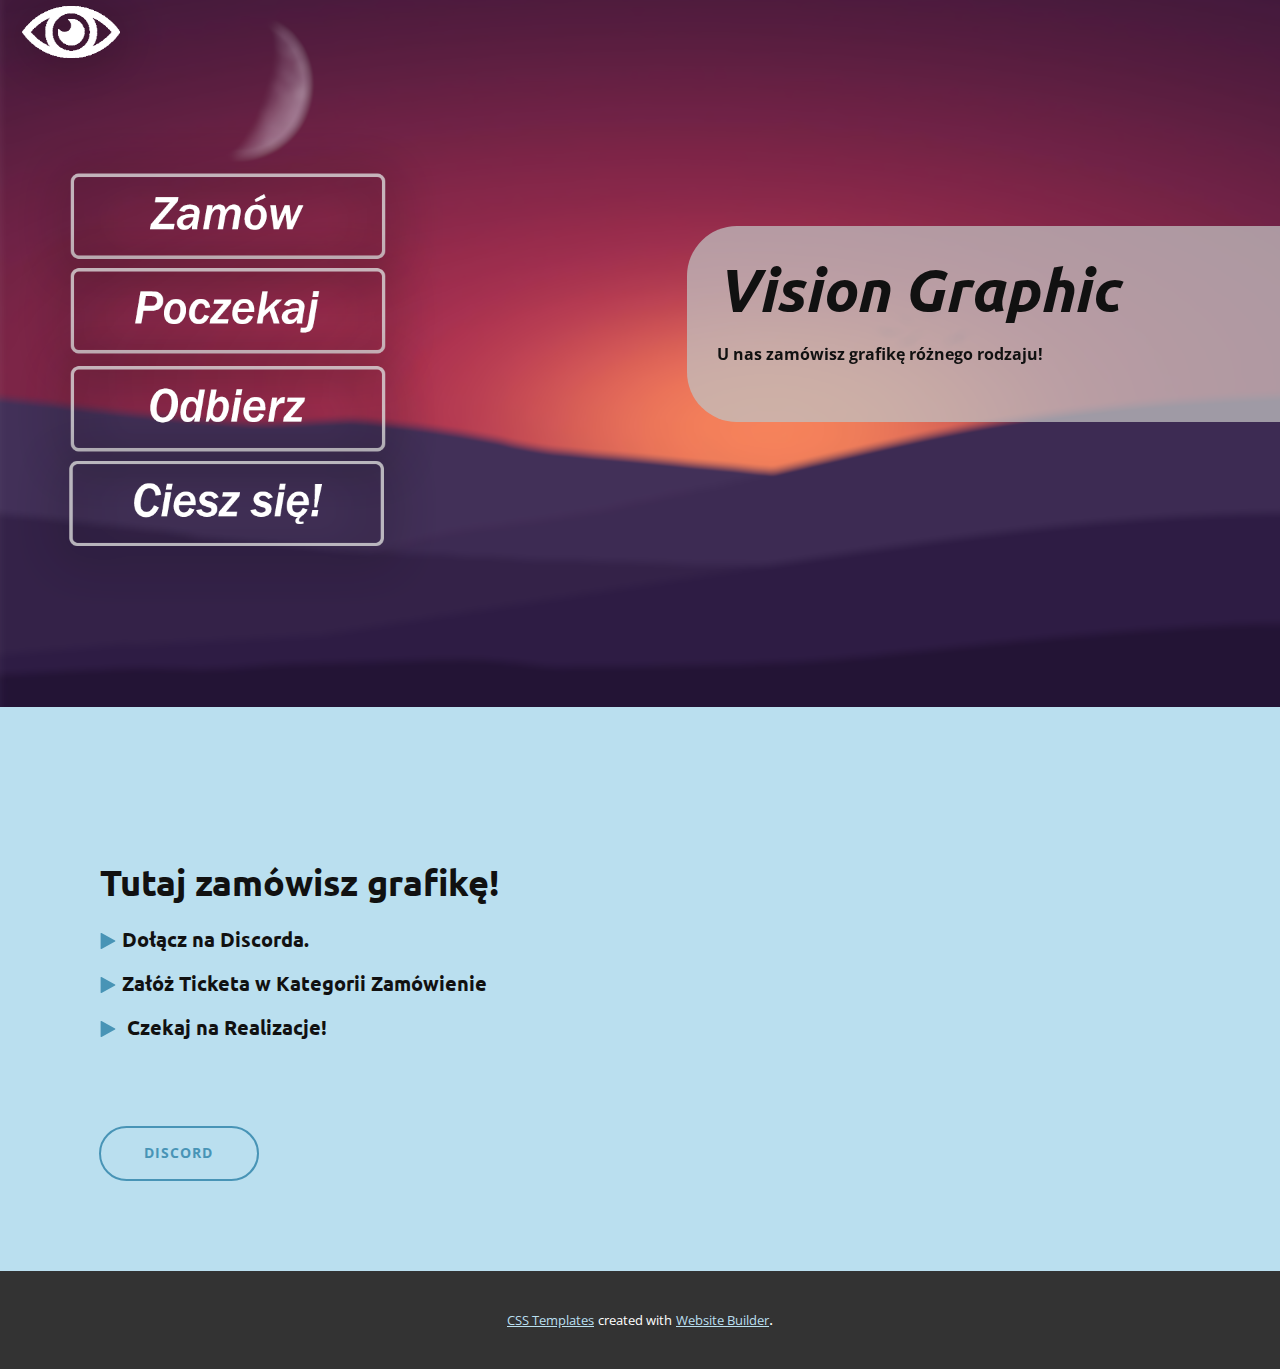
<file: index.html>
<!DOCTYPE html>
<html style="font-size: 16px;" lang="pl"><head>
    <meta name="viewport" content="width=device-width, initial-scale=1.0">
    <meta charset="utf-8">
    <meta name="keywords" content="​Brilliant ideas!, Innovative Business is Our Sphere, ​We design digital products and brands, ​Quick, Smart &amp;amp; Great Solutions, ​We posit that good ideas can come from anywhere, ​Do you need professionals for your next construction project?, Benefits of working with us​, 01, 02, 03, 04, 05, 06, ​Small Pricing Plan For Your Creative Business, ​Branding Agency">
    <meta name="description" content="">
    <title>Strona główna</title>
    <link rel="stylesheet" href="nicepage.css" media="screen">
<link rel="stylesheet" href="Strona-główna.css" media="screen">
    <script class="u-script" type="text/javascript" src="jquery.js" defer=""></script>
    <script class="u-script" type="text/javascript" src="nicepage.js" defer=""></script>
    <meta name="generator" content="Nicepage 5.1.5, nicepage.com">
    <link id="u-theme-google-font" rel="stylesheet" href="https://fonts.googleapis.com/css?family=Roboto:100,100i,300,300i,400,400i,500,500i,700,700i,900,900i|Open+Sans:300,300i,400,400i,500,500i,600,600i,700,700i,800,800i">
    <link id="u-page-google-font" rel="stylesheet" href="https://fonts.googleapis.com/css?family=Ubuntu:300,300i,400,400i,500,500i,700,700i">
    
    
    
    <script type="application/ld+json">{
		"@context": "http://schema.org",
		"@type": "Organization",
		"name": ""
}</script>
    <meta name="theme-color" content="#4894b6">
    <meta property="og:title" content="Strona główna">
    <meta property="og:type" content="website">
  </head>
  <body data-home-page="Strona-główna.html" data-home-page-title="Strona główna" class="u-body u-overlap u-xl-mode" data-lang="pl"><header class="u-align-center-sm u-align-center-xs u-clearfix u-header u-header" id="sec-9ee4"><div class="u-clearfix u-sheet u-sheet-1"></div></header>
    <section class="u-clearfix u-image u-section-1" id="sec-39ea" data-image-width="1920" data-image-height="1080">
      <div class="u-bottom-left-radius-50 u-container-style u-grey-25 u-group u-opacity u-opacity-75 u-shape-round u-top-left-radius-50 u-group-1" data-animation-name="customAnimationIn" data-animation-duration="2000">
        <div class="u-container-layout u-valign-top u-container-layout-1">
          <h1 class="u-custom-font u-font-ubuntu u-text u-text-default u-text-1" data-lang-en="​Brilliant ideas!">Vision Graphic</h1>
          <p class="u-text u-text-default u-text-2" data-lang-en="Sample text. Click to select the Text Element.<br>Image from <a href=&quot;https://freepik.com&quot; class=&quot;u-active-none u-border-none u-btn u-button-link u-button-style u-hover-none u-none u-text-palette-1-base u-block-a04a-8&quot; style=&quot;background-image: none; padding-top: 0; padding-bottom: 0; padding-left: 0; padding-right: 0&quot;>Freepik</a>">U nas zamówisz grafikę różnego rodzaju!</p>
        </div>
      </div>
    </section>
    <section class="u-clearfix u-palette-1-light-2 u-section-2" id="carousel_61f3">
      <div class="u-clearfix u-sheet u-sheet-1">
        <div class="u-clearfix u-expanded-width u-layout-wrap u-layout-wrap-1">
          <div class="u-layout">
            <div class="u-layout-row">
              <div class="u-container-style u-layout-cell u-size-30 u-layout-cell-1">
                <div class="u-container-layout u-container-layout-1">
                  <h2 class="u-custom-font u-font-ubuntu u-text u-text-1" data-lang-en="Innovative Business is Our Sphere">Tutaj zamówisz grafikę!</h2>
                  <ul class="u-custom-font u-custom-list u-font-ubuntu u-spacing-12 u-text u-text-default u-text-2" data-lang-en="<li><div class=&quot;u-list-icon u-text-palette-1-base&quot; style=&quot;&quot;><svg xmlns=&quot;http://www.w3.org/2000/svg&quot; xmlns:xlink=&quot;http://www.w3.org/1999/xlink&quot; version=&quot;1.1&quot; xml:space=&quot;preserve&quot; class=&quot;u-svg-content&quot; viewBox=&quot;0 0 415.994 415.994&quot; id=&quot;svg-2b0f&quot; data-color=&quot;#f44336&quot;><path d=&quot;m391.645 193.946-352-192c-4.96-2.688-10.976-2.592-15.808.288-4.864 2.88-7.84 8.128-7.84 13.76v384c0 5.664 2.976 10.88 7.84 13.76 2.496 1.504 5.344 2.24 8.16 2.24 2.656 0 5.28-.672 7.648-1.984l352-192c5.152-2.752 8.352-8.16 8.352-14.016s-3.2-11.264-8.352-14.048z&quot; fill=&quot;currentColor&quot;></path></svg></div>​Managing Your Career Development
</li><li><div class=&quot;u-list-icon u-text-palette-1-base&quot; style=&quot;&quot;><svg xmlns=&quot;http://www.w3.org/2000/svg&quot; xmlns:xlink=&quot;http://www.w3.org/1999/xlink&quot; version=&quot;1.1&quot; xml:space=&quot;preserve&quot; class=&quot;u-svg-content&quot; viewBox=&quot;0 0 415.994 415.994&quot; id=&quot;svg-2b0f&quot; data-color=&quot;#f44336&quot;><path d=&quot;m391.645 193.946-352-192c-4.96-2.688-10.976-2.592-15.808.288-4.864 2.88-7.84 8.128-7.84 13.76v384c0 5.664 2.976 10.88 7.84 13.76 2.496 1.504 5.344 2.24 8.16 2.24 2.656 0 5.28-.672 7.648-1.984l352-192c5.152-2.752 8.352-8.16 8.352-14.016s-3.2-11.264-8.352-14.048z&quot; fill=&quot;currentColor&quot;></path></svg></div>Leading with Finance
</li><li><div class=&quot;u-list-icon u-text-palette-1-base&quot; style=&quot;&quot;><svg xmlns=&quot;http://www.w3.org/2000/svg&quot; xmlns:xlink=&quot;http://www.w3.org/1999/xlink&quot; version=&quot;1.1&quot; xml:space=&quot;preserve&quot; class=&quot;u-svg-content&quot; viewBox=&quot;0 0 415.994 415.994&quot; id=&quot;svg-2b0f&quot; data-color=&quot;#f44336&quot;><path d=&quot;m391.645 193.946-352-192c-4.96-2.688-10.976-2.592-15.808.288-4.864 2.88-7.84 8.128-7.84 13.76v384c0 5.664 2.976 10.88 7.84 13.76 2.496 1.504 5.344 2.24 8.16 2.24 2.656 0 5.28-.672 7.648-1.984l352-192c5.152-2.752 8.352-8.16 8.352-14.016s-3.2-11.264-8.352-14.048z&quot; fill=&quot;currentColor&quot;></path></svg></div>Harvard Business School Collection</li>">
                    <li>
                      <div class="u-list-icon u-text-palette-1-base">
                        <svg class="u-svg-content" viewBox="0 0 415.994 415.994" id="svg-2b0f"><path d="m391.645 193.946-352-192c-4.96-2.688-10.976-2.592-15.808.288-4.864 2.88-7.84 8.128-7.84 13.76v384c0 5.664 2.976 10.88 7.84 13.76 2.496 1.504 5.344 2.24 8.16 2.24 2.656 0 5.28-.672 7.648-1.984l352-192c5.152-2.752 8.352-8.16 8.352-14.016s-3.2-11.264-8.352-14.048z" fill="currentColor"></path></svg>
                      </div> Dołącz na Discorda.&nbsp;
                    </li>
                    <li>
                      <div class="u-list-icon u-text-palette-1-base">
                        <svg class="u-svg-content" viewBox="0 0 415.994 415.994" id="svg-2b0f"><path d="m391.645 193.946-352-192c-4.96-2.688-10.976-2.592-15.808.288-4.864 2.88-7.84 8.128-7.84 13.76v384c0 5.664 2.976 10.88 7.84 13.76 2.496 1.504 5.344 2.24 8.16 2.24 2.656 0 5.28-.672 7.648-1.984l352-192c5.152-2.752 8.352-8.16 8.352-14.016s-3.2-11.264-8.352-14.048z" fill="currentColor"></path></svg>
                      </div>Załóż Ticketa w Kategorii Zamówienie&nbsp;
                    </li>
                    <li>
                      <div class="u-list-icon u-text-palette-1-base">
                        <svg class="u-svg-content" viewBox="0 0 415.994 415.994" id="svg-2b0f"><path d="m391.645 193.946-352-192c-4.96-2.688-10.976-2.592-15.808.288-4.864 2.88-7.84 8.128-7.84 13.76v384c0 5.664 2.976 10.88 7.84 13.76 2.496 1.504 5.344 2.24 8.16 2.24 2.656 0 5.28-.672 7.648-1.984l352-192c5.152-2.752 8.352-8.16 8.352-14.016s-3.2-11.264-8.352-14.048z" fill="currentColor"></path></svg>
                      </div>&nbsp;Czekaj na Realizacje!
                    </li>
                  </ul>
                  <a href="https://discord.gg/c8aN6uD5Ry" class="u-border-2 u-border-hover-palette-1-base u-border-palette-1-base u-btn u-btn-round u-button-style u-hover-palette-1-base u-none u-radius-50 u-btn-1" target="_blank">Discord</a>
                </div>
              </div>
              <div class="u-bottom-left-radius-50 u-container-style u-layout-cell u-shape-round u-size-30 u-top-left-radius-50 u-white u-layout-cell-2" data-animation-name="customAnimationIn" data-animation-duration="2000">
                <div class="u-container-layout u-container-layout-2">
                  <p class="u-text u-text-3" data-lang-en="<span style=&quot;font-weight: 700;&quot;>​Amet luctus venenatis lectus magna fringilla urna porttitor rhoncus dolor. A lacus vestibulum sed arcu non. Dolor magna eget est lorem ipsum dolor sit amet consectetur. Mauris pellentesque pulvinar pellentesque habitant morbi tristique senectus.</span><br><br><span class=&quot;u-text-palette-1-base&quot;>Nec feugiat nisl pretium fusce id. Justo laoreet sit amet cursus sit amet. Porta non pulvinar neque laoreet suspendisse interdum consectetur libero.</span>">
                    <span style="font-weight: 700;">Jeżeli chcesz dołączyć do naszych szeregów to złóż Podanie w Kategorii Rekrutacja! U nas możesz być Grafikiem, Developerem, Technikiem Discorda! Zapraszamy!</span>
                    <br>
                    <br>
                    <br>
                  </p>
                </div>
              </div>
            </div>
          </div>
        </div>
      </div>
    </section>
    
    
    
    <section class="u-backlink u-clearfix u-grey-80">
      <a class="u-link" href="https://nicepage.com/css-templates" target="_blank">
        <span>CSS Templates</span>
      </a>
      <p class="u-text">
        <span>created with</span>
      </p>
      <a class="u-link" href="https://nicepage.site" target="_blank">
        <span>Website Builder</span>
      </a>. 
    </section>
  
</body></html>
</file>
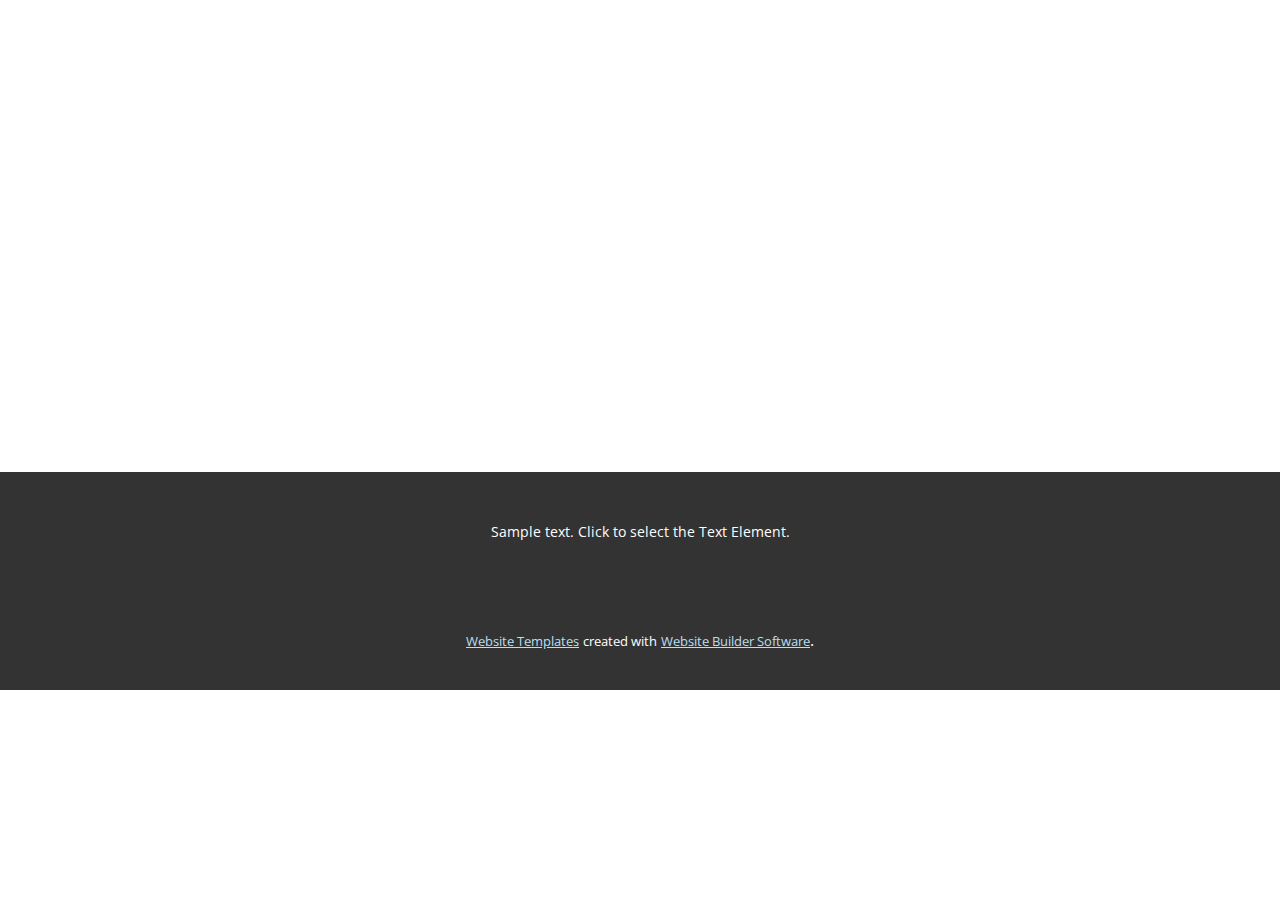
<file: Kontakt.html>
<!DOCTYPE html>
<html style="font-size: 16px;" lang="pl"><head>
    <meta name="viewport" content="width=device-width, initial-scale=1.0">
    <meta charset="utf-8">
    <meta name="keywords" content="">
    <meta name="description" content="">
    <title>Kontakt</title>
    <link rel="stylesheet" href="nicepage.css" media="screen">
<link rel="stylesheet" href="Kontakt.css" media="screen">
    <script class="u-script" type="text/javascript" src="jquery.js" defer=""></script>
    <script class="u-script" type="text/javascript" src="nicepage.js" defer=""></script>
    <meta name="generator" content="Nicepage 5.1.5, nicepage.com">
    <link id="u-theme-google-font" rel="stylesheet" href="https://fonts.googleapis.com/css?family=Roboto:100,100i,300,300i,400,400i,500,500i,700,700i,900,900i|Open+Sans:300,300i,400,400i,500,500i,600,600i,700,700i,800,800i">
    
    
    <script type="application/ld+json">{
		"@context": "http://schema.org",
		"@type": "Organization",
		"name": ""
}</script>
    <meta name="theme-color" content="#4894b6">
    <meta property="og:title" content="Kontakt">
    <meta property="og:type" content="website">
  </head>
  <body class="u-body u-xl-mode" data-lang="pl"><header class="u-align-center-sm u-align-center-xs u-clearfix u-header u-header" id="sec-9ee4"><div class="u-clearfix u-sheet u-sheet-1"></div></header>
    <section class="u-clearfix u-section-1" id="sec-1989">
      <div class="u-clearfix u-sheet u-sheet-1"></div>
    </section>
    
    
    <footer class="u-align-center u-clearfix u-footer u-grey-80 u-footer" id="sec-32b4"><div class="u-clearfix u-sheet u-sheet-1">
        <p class="u-small-text u-text u-text-variant u-text-1" data-lang-en="Sample text. Click to select the Text Element.">Sample text. Click to select the Text Element.</p>
      </div></footer>
    <section class="u-backlink u-clearfix u-grey-80">
      <a class="u-link" href="https://nicepage.com/website-templates" target="_blank">
        <span>Website Templates</span>
      </a>
      <p class="u-text">
        <span>created with</span>
      </p>
      <a class="u-link" href="" target="_blank">
        <span>Website Builder Software</span>
      </a>. 
    </section>
  
</body></html>
</file>
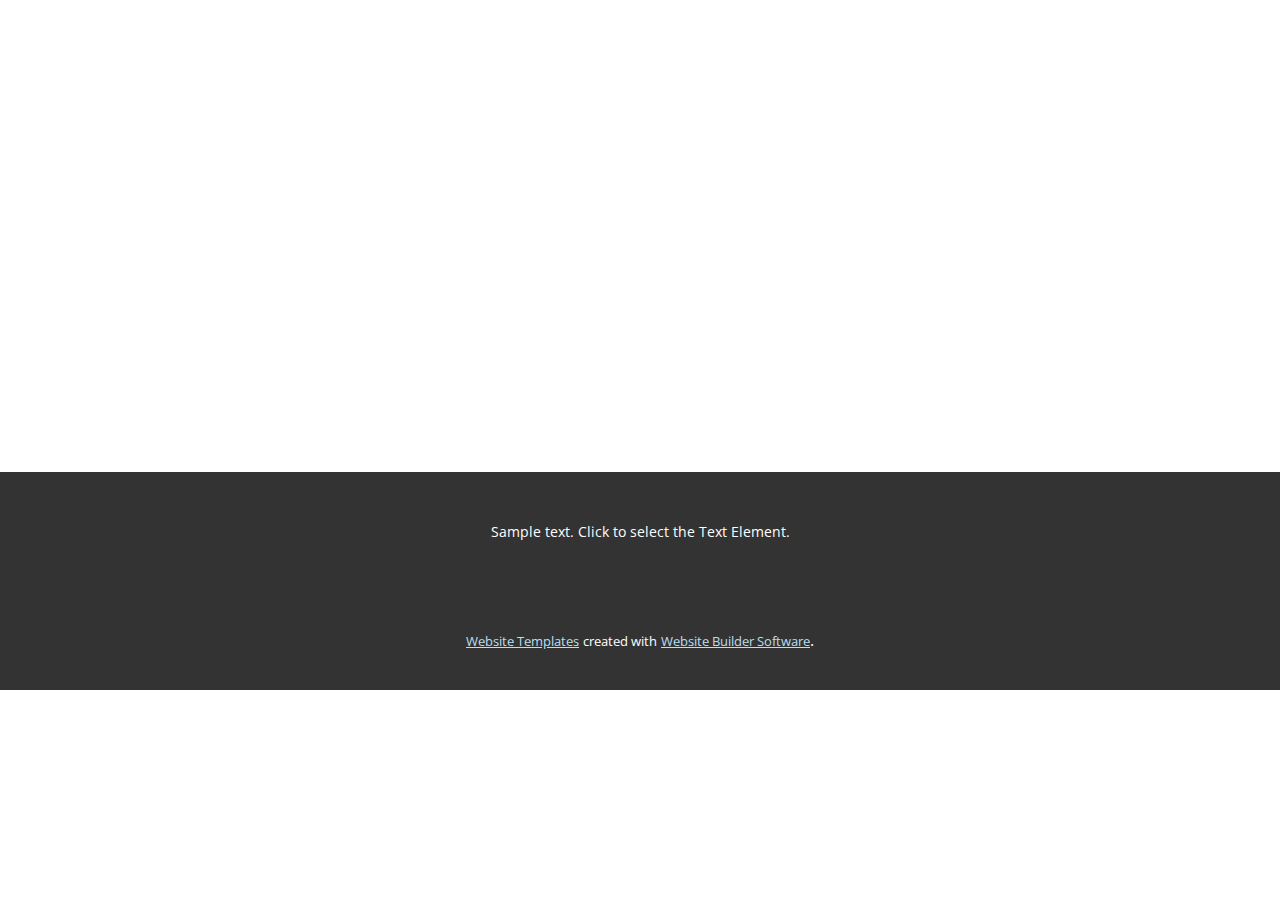
<file: O-nas.html>
<!DOCTYPE html>
<html style="font-size: 16px;" lang="pl"><head>
    <meta name="viewport" content="width=device-width, initial-scale=1.0">
    <meta charset="utf-8">
    <meta name="keywords" content="">
    <meta name="description" content="">
    <title>O nas</title>
    <link rel="stylesheet" href="nicepage.css" media="screen">
<link rel="stylesheet" href="O-nas.css" media="screen">
    <script class="u-script" type="text/javascript" src="jquery.js" defer=""></script>
    <script class="u-script" type="text/javascript" src="nicepage.js" defer=""></script>
    <meta name="generator" content="Nicepage 5.1.5, nicepage.com">
    <link id="u-theme-google-font" rel="stylesheet" href="https://fonts.googleapis.com/css?family=Roboto:100,100i,300,300i,400,400i,500,500i,700,700i,900,900i|Open+Sans:300,300i,400,400i,500,500i,600,600i,700,700i,800,800i">
    
    
    <script type="application/ld+json">{
		"@context": "http://schema.org",
		"@type": "Organization",
		"name": ""
}</script>
    <meta name="theme-color" content="#4894b6">
    <meta property="og:title" content="O nas">
    <meta property="og:type" content="website">
  </head>
  <body class="u-body u-xl-mode" data-lang="pl"><header class="u-align-center-sm u-align-center-xs u-clearfix u-header u-header" id="sec-9ee4"><div class="u-clearfix u-sheet u-sheet-1"></div></header>
    <section class="u-clearfix u-section-1" id="sec-a6c8">
      <div class="u-clearfix u-sheet u-sheet-1"></div>
    </section>
    
    
    <footer class="u-align-center u-clearfix u-footer u-grey-80 u-footer" id="sec-32b4"><div class="u-clearfix u-sheet u-sheet-1">
        <p class="u-small-text u-text u-text-variant u-text-1" data-lang-en="Sample text. Click to select the Text Element.">Sample text. Click to select the Text Element.</p>
      </div></footer>
    <section class="u-backlink u-clearfix u-grey-80">
      <a class="u-link" href="https://nicepage.com/website-templates" target="_blank">
        <span>Website Templates</span>
      </a>
      <p class="u-text">
        <span>created with</span>
      </p>
      <a class="u-link" href="" target="_blank">
        <span>Website Builder Software</span>
      </a>. 
    </section>
  
</body></html>
</file>
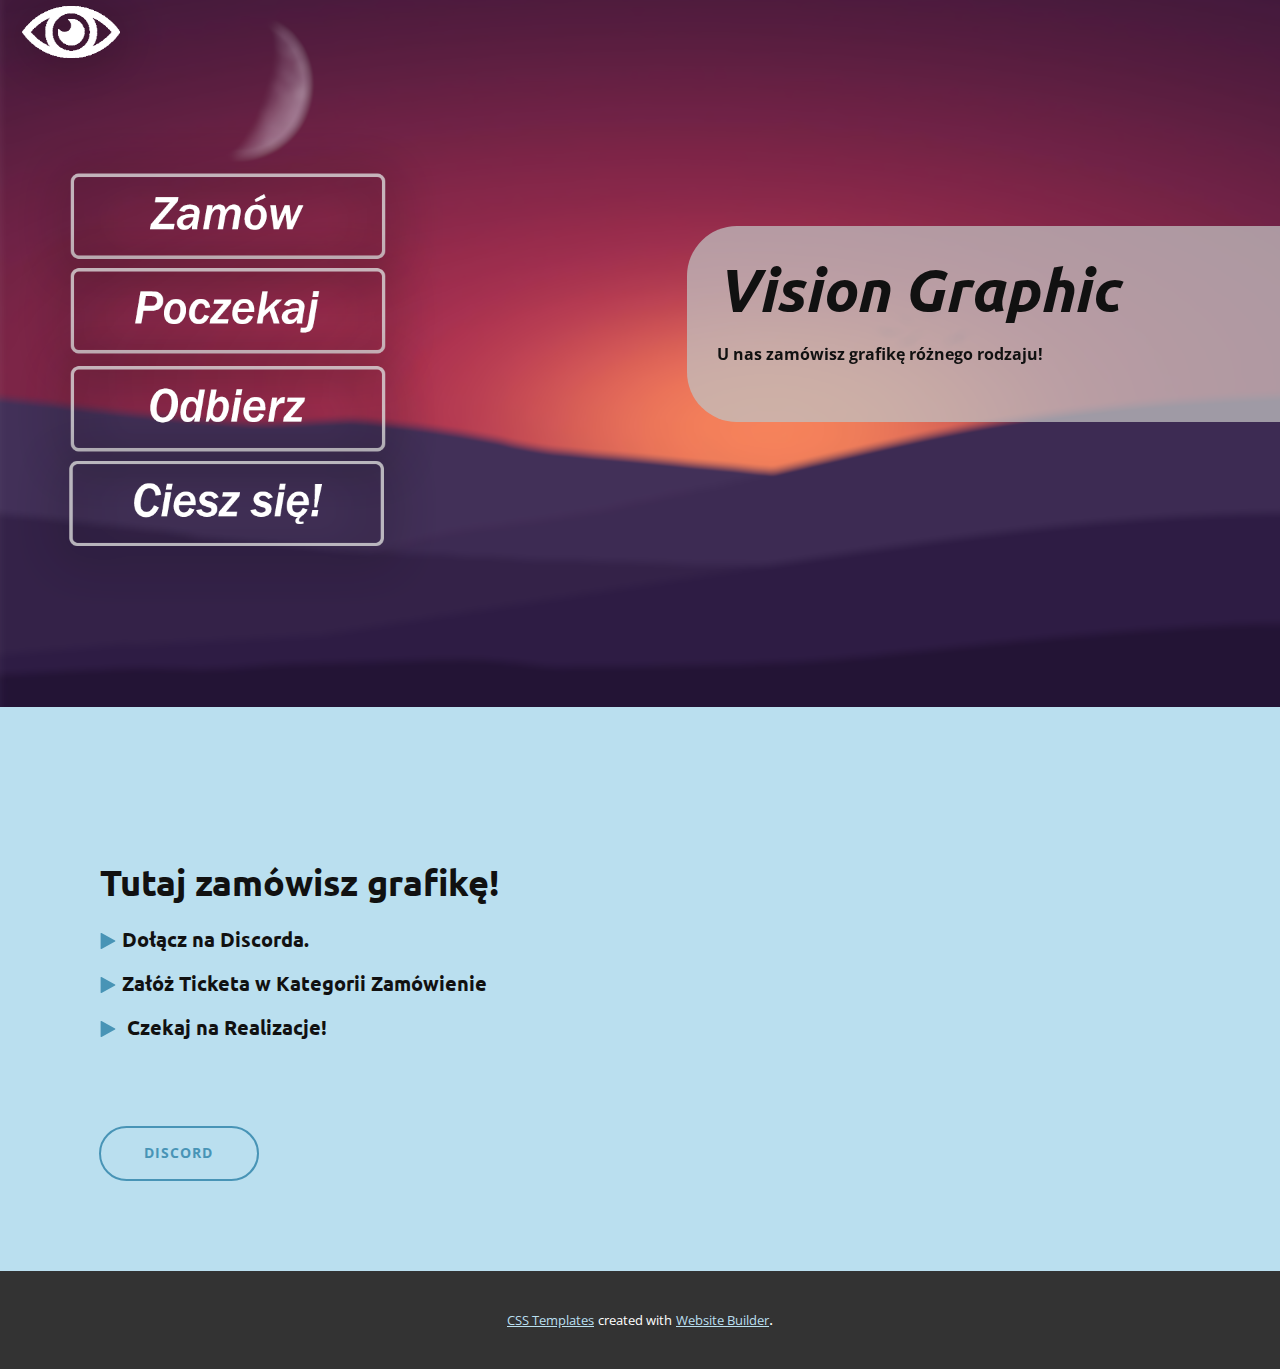
<file: Strona-główna.html>
<!DOCTYPE html>
<html style="font-size: 16px;" lang="pl"><head>
    <meta name="viewport" content="width=device-width, initial-scale=1.0">
    <meta charset="utf-8">
    <meta name="keywords" content="​Brilliant ideas!, Innovative Business is Our Sphere, ​We design digital products and brands, ​Quick, Smart &amp;amp; Great Solutions, ​We posit that good ideas can come from anywhere, ​Do you need professionals for your next construction project?, Benefits of working with us​, 01, 02, 03, 04, 05, 06, ​Small Pricing Plan For Your Creative Business, ​Branding Agency">
    <meta name="description" content="">
    <title>Strona główna</title>
    <link rel="stylesheet" href="nicepage.css" media="screen">
<link rel="stylesheet" href="Strona-główna.css" media="screen">
    <script class="u-script" type="text/javascript" src="jquery.js" defer=""></script>
    <script class="u-script" type="text/javascript" src="nicepage.js" defer=""></script>
    <meta name="generator" content="Nicepage 5.1.5, nicepage.com">
    <link id="u-theme-google-font" rel="stylesheet" href="https://fonts.googleapis.com/css?family=Roboto:100,100i,300,300i,400,400i,500,500i,700,700i,900,900i|Open+Sans:300,300i,400,400i,500,500i,600,600i,700,700i,800,800i">
    <link id="u-page-google-font" rel="stylesheet" href="https://fonts.googleapis.com/css?family=Ubuntu:300,300i,400,400i,500,500i,700,700i">
    
    
    
    <script type="application/ld+json">{
		"@context": "http://schema.org",
		"@type": "Organization",
		"name": ""
}</script>
    <meta name="theme-color" content="#4894b6">
    <meta property="og:title" content="Strona główna">
    <meta property="og:type" content="website">
  </head>
  <body class="u-body u-overlap u-xl-mode" data-lang="pl"><header class="u-align-center-sm u-align-center-xs u-clearfix u-header u-header" id="sec-9ee4"><div class="u-clearfix u-sheet u-sheet-1"></div></header>
    <section class="u-clearfix u-image u-section-1" id="sec-39ea" data-image-width="1920" data-image-height="1080">
      <div class="u-bottom-left-radius-50 u-container-style u-grey-25 u-group u-opacity u-opacity-75 u-shape-round u-top-left-radius-50 u-group-1" data-animation-name="customAnimationIn" data-animation-duration="2000">
        <div class="u-container-layout u-valign-top u-container-layout-1">
          <h1 class="u-custom-font u-font-ubuntu u-text u-text-default u-text-1" data-lang-en="​Brilliant ideas!">Vision Graphic</h1>
          <p class="u-text u-text-default u-text-2" data-lang-en="Sample text. Click to select the Text Element.<br>Image from <a href=&quot;https://freepik.com&quot; class=&quot;u-active-none u-border-none u-btn u-button-link u-button-style u-hover-none u-none u-text-palette-1-base u-block-a04a-8&quot; style=&quot;background-image: none; padding-top: 0; padding-bottom: 0; padding-left: 0; padding-right: 0&quot;>Freepik</a>">U nas zamówisz grafikę różnego rodzaju!</p>
        </div>
      </div>
    </section>
    <section class="u-clearfix u-palette-1-light-2 u-section-2" id="carousel_61f3">
      <div class="u-clearfix u-sheet u-sheet-1">
        <div class="u-clearfix u-expanded-width u-layout-wrap u-layout-wrap-1">
          <div class="u-layout">
            <div class="u-layout-row">
              <div class="u-container-style u-layout-cell u-size-30 u-layout-cell-1">
                <div class="u-container-layout u-container-layout-1">
                  <h2 class="u-custom-font u-font-ubuntu u-text u-text-1" data-lang-en="Innovative Business is Our Sphere">Tutaj zamówisz grafikę!</h2>
                  <ul class="u-custom-font u-custom-list u-font-ubuntu u-spacing-12 u-text u-text-default u-text-2" data-lang-en="<li><div class=&quot;u-list-icon u-text-palette-1-base&quot; style=&quot;&quot;><svg xmlns=&quot;http://www.w3.org/2000/svg&quot; xmlns:xlink=&quot;http://www.w3.org/1999/xlink&quot; version=&quot;1.1&quot; xml:space=&quot;preserve&quot; class=&quot;u-svg-content&quot; viewBox=&quot;0 0 415.994 415.994&quot; id=&quot;svg-2b0f&quot; data-color=&quot;#f44336&quot;><path d=&quot;m391.645 193.946-352-192c-4.96-2.688-10.976-2.592-15.808.288-4.864 2.88-7.84 8.128-7.84 13.76v384c0 5.664 2.976 10.88 7.84 13.76 2.496 1.504 5.344 2.24 8.16 2.24 2.656 0 5.28-.672 7.648-1.984l352-192c5.152-2.752 8.352-8.16 8.352-14.016s-3.2-11.264-8.352-14.048z&quot; fill=&quot;currentColor&quot;></path></svg></div>​Managing Your Career Development
</li><li><div class=&quot;u-list-icon u-text-palette-1-base&quot; style=&quot;&quot;><svg xmlns=&quot;http://www.w3.org/2000/svg&quot; xmlns:xlink=&quot;http://www.w3.org/1999/xlink&quot; version=&quot;1.1&quot; xml:space=&quot;preserve&quot; class=&quot;u-svg-content&quot; viewBox=&quot;0 0 415.994 415.994&quot; id=&quot;svg-2b0f&quot; data-color=&quot;#f44336&quot;><path d=&quot;m391.645 193.946-352-192c-4.96-2.688-10.976-2.592-15.808.288-4.864 2.88-7.84 8.128-7.84 13.76v384c0 5.664 2.976 10.88 7.84 13.76 2.496 1.504 5.344 2.24 8.16 2.24 2.656 0 5.28-.672 7.648-1.984l352-192c5.152-2.752 8.352-8.16 8.352-14.016s-3.2-11.264-8.352-14.048z&quot; fill=&quot;currentColor&quot;></path></svg></div>Leading with Finance
</li><li><div class=&quot;u-list-icon u-text-palette-1-base&quot; style=&quot;&quot;><svg xmlns=&quot;http://www.w3.org/2000/svg&quot; xmlns:xlink=&quot;http://www.w3.org/1999/xlink&quot; version=&quot;1.1&quot; xml:space=&quot;preserve&quot; class=&quot;u-svg-content&quot; viewBox=&quot;0 0 415.994 415.994&quot; id=&quot;svg-2b0f&quot; data-color=&quot;#f44336&quot;><path d=&quot;m391.645 193.946-352-192c-4.96-2.688-10.976-2.592-15.808.288-4.864 2.88-7.84 8.128-7.84 13.76v384c0 5.664 2.976 10.88 7.84 13.76 2.496 1.504 5.344 2.24 8.16 2.24 2.656 0 5.28-.672 7.648-1.984l352-192c5.152-2.752 8.352-8.16 8.352-14.016s-3.2-11.264-8.352-14.048z&quot; fill=&quot;currentColor&quot;></path></svg></div>Harvard Business School Collection</li>">
                    <li>
                      <div class="u-list-icon u-text-palette-1-base">
                        <svg class="u-svg-content" viewBox="0 0 415.994 415.994" id="svg-2b0f"><path d="m391.645 193.946-352-192c-4.96-2.688-10.976-2.592-15.808.288-4.864 2.88-7.84 8.128-7.84 13.76v384c0 5.664 2.976 10.88 7.84 13.76 2.496 1.504 5.344 2.24 8.16 2.24 2.656 0 5.28-.672 7.648-1.984l352-192c5.152-2.752 8.352-8.16 8.352-14.016s-3.2-11.264-8.352-14.048z" fill="currentColor"></path></svg>
                      </div> Dołącz na Discorda.&nbsp;
                    </li>
                    <li>
                      <div class="u-list-icon u-text-palette-1-base">
                        <svg class="u-svg-content" viewBox="0 0 415.994 415.994" id="svg-2b0f"><path d="m391.645 193.946-352-192c-4.96-2.688-10.976-2.592-15.808.288-4.864 2.88-7.84 8.128-7.84 13.76v384c0 5.664 2.976 10.88 7.84 13.76 2.496 1.504 5.344 2.24 8.16 2.24 2.656 0 5.28-.672 7.648-1.984l352-192c5.152-2.752 8.352-8.16 8.352-14.016s-3.2-11.264-8.352-14.048z" fill="currentColor"></path></svg>
                      </div>Załóż Ticketa w Kategorii Zamówienie&nbsp;
                    </li>
                    <li>
                      <div class="u-list-icon u-text-palette-1-base">
                        <svg class="u-svg-content" viewBox="0 0 415.994 415.994" id="svg-2b0f"><path d="m391.645 193.946-352-192c-4.96-2.688-10.976-2.592-15.808.288-4.864 2.88-7.84 8.128-7.84 13.76v384c0 5.664 2.976 10.88 7.84 13.76 2.496 1.504 5.344 2.24 8.16 2.24 2.656 0 5.28-.672 7.648-1.984l352-192c5.152-2.752 8.352-8.16 8.352-14.016s-3.2-11.264-8.352-14.048z" fill="currentColor"></path></svg>
                      </div>&nbsp;Czekaj na Realizacje!
                    </li>
                  </ul>
                  <a href="https://discord.gg/c8aN6uD5Ry" class="u-border-2 u-border-hover-palette-1-base u-border-palette-1-base u-btn u-btn-round u-button-style u-hover-palette-1-base u-none u-radius-50 u-btn-1" target="_blank">Discord</a>
                </div>
              </div>
              <div class="u-bottom-left-radius-50 u-container-style u-layout-cell u-shape-round u-size-30 u-top-left-radius-50 u-white u-layout-cell-2" data-animation-name="customAnimationIn" data-animation-duration="2000">
                <div class="u-container-layout u-container-layout-2">
                  <p class="u-text u-text-3" data-lang-en="<span style=&quot;font-weight: 700;&quot;>​Amet luctus venenatis lectus magna fringilla urna porttitor rhoncus dolor. A lacus vestibulum sed arcu non. Dolor magna eget est lorem ipsum dolor sit amet consectetur. Mauris pellentesque pulvinar pellentesque habitant morbi tristique senectus.</span><br><br><span class=&quot;u-text-palette-1-base&quot;>Nec feugiat nisl pretium fusce id. Justo laoreet sit amet cursus sit amet. Porta non pulvinar neque laoreet suspendisse interdum consectetur libero.</span>">
                    <span style="font-weight: 700;">Jeżeli chcesz dołączyć do naszych szeregów to złóż Podanie w Kategorii Rekrutacja! U nas możesz być Grafikiem, Developerem, Technikiem Discorda! Zapraszamy!</span>
                    <br>
                    <br>
                    <br>
                  </p>
                </div>
              </div>
            </div>
          </div>
        </div>
      </div>
    </section>
    
    
    
    <section class="u-backlink u-clearfix u-grey-80">
      <a class="u-link" href="https://nicepage.com/css-templates" target="_blank">
        <span>CSS Templates</span>
      </a>
      <p class="u-text">
        <span>created with</span>
      </p>
      <a class="u-link" href="https://nicepage.site" target="_blank">
        <span>Website Builder</span>
      </a>. 
    </section>
  
</body></html>
</file>
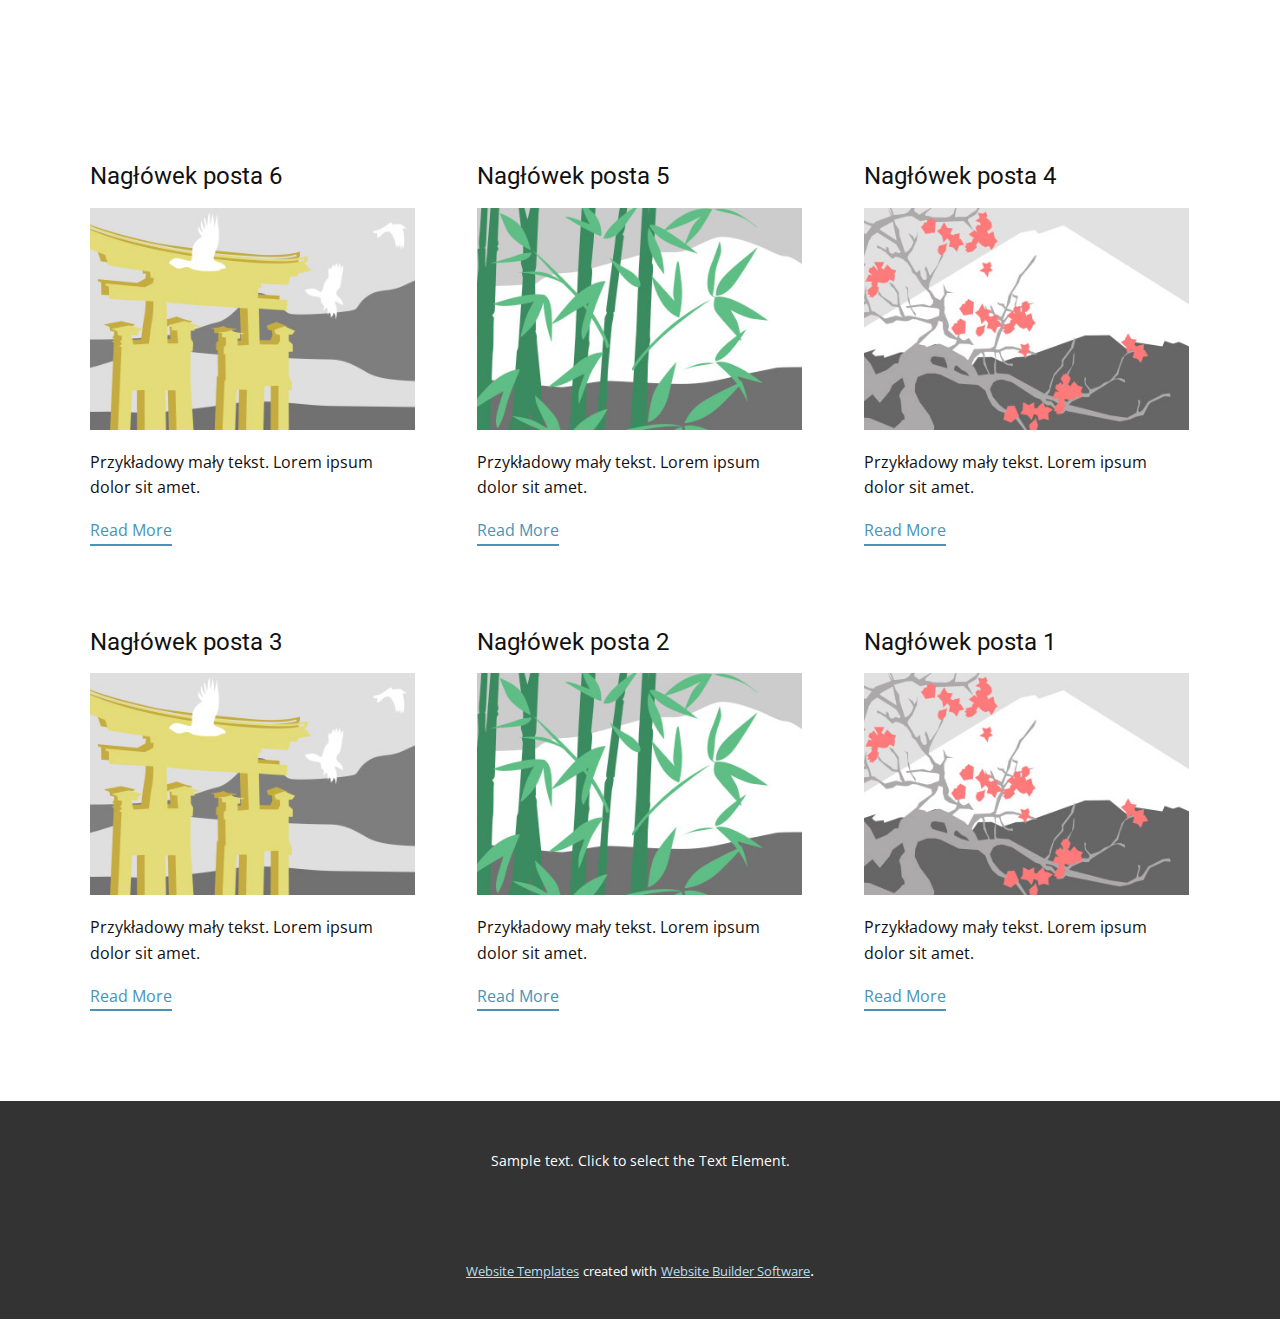
<file: blog/blog.html>
<!DOCTYPE html>
<html style="font-size: 16px;" lang="pl"><head>
    <meta name="viewport" content="width=device-width, initial-scale=1.0">
    <meta charset="utf-8">
    <meta name="keywords" content="">
    <meta name="description" content="">
    <title>Blog Template</title>
    <link rel="stylesheet" href="../nicepage.css" media="screen">
<link rel="stylesheet" href="../Blog-Template.css" media="screen">
    <script class="u-script" type="text/javascript" src="../jquery.js" defer=""></script>
    <script class="u-script" type="text/javascript" src="../nicepage.js" defer=""></script>
    <meta name="generator" content="Nicepage 5.1.5, nicepage.com">
    <link id="u-theme-google-font" rel="stylesheet" href="https://fonts.googleapis.com/css?family=Roboto:100,100i,300,300i,400,400i,500,500i,700,700i,900,900i|Open+Sans:300,300i,400,400i,500,500i,600,600i,700,700i,800,800i">
    
    
    <script type="application/ld+json">{
		"@context": "http://schema.org",
		"@type": "Organization",
		"name": ""
}</script>
    <meta name="theme-color" content="#4894b6">
  </head>
  <body class="u-body u-xl-mode" data-lang="pl"><header class="u-align-center-sm u-align-center-xs u-clearfix u-header u-header" id="sec-9ee4"><div class="u-clearfix u-sheet u-sheet-1"></div></header>
    <section class="u-clearfix u-section-1" id="sec-d580">
      <div class="u-clearfix u-sheet u-valign-middle u-sheet-1"><!--blog--><!--blog_options_json--><!--{"type":"Recent","source":"","tags":"","count":""}--><!--/blog_options_json-->
        <div class="u-blog u-expanded-width u-repeater u-repeater-1"><!--blog_post-->
          <div class="u-blog-post u-container-style u-repeater-item u-white u-repeater-item-1">
            <div class="u-container-layout u-similar-container u-valign-top u-container-layout-1"><!--blog_post_header-->
              <h4 class="u-blog-control u-text u-text-1">
                <a class="u-post-header-link" href="../blog/post-5.html">Nagłówek posta 6 </a>
              </h4><!--/blog_post_header--><!--blog_post_image-->
              <a class="u-post-header-link" href="../blog/post-5.html"><img alt="" class="u-blog-control u-expanded-width u-image u-image-default u-image-1" src="../images/8ad73f3c.jpeg"></a><!--/blog_post_image--><!--blog_post_content-->
              <div class="u-blog-control u-post-content u-text u-text-2 fr-view">Przykładowy mały tekst. Lorem ipsum dolor sit amet.</div><!--/blog_post_content--><!--blog_post_readmore-->
              <a href="../blog/post-5.html" class="u-blog-control u-border-2 u-border-palette-1-base u-btn u-btn-rectangle u-button-style u-none u-btn-1"><!--blog_post_readmore_content--><!--options_json--><!--{"content":"Read More","defaultValue":"Dowiedz się więcej"}--><!--/options_json-->Read More<!--/blog_post_readmore_content--></a><!--/blog_post_readmore-->
            </div>
          </div><div class="u-blog-post u-container-style u-repeater-item u-video-cover u-white">
            <div class="u-container-layout u-similar-container u-valign-top u-container-layout-2"><!--blog_post_header-->
              <h4 class="u-blog-control u-text u-text-3">
                <a class="u-post-header-link" href="../blog/post-4.html">Nagłówek posta 5 </a>
              </h4><!--/blog_post_header--><!--blog_post_image-->
              <a class="u-post-header-link" href="../blog/post-4.html"><img alt="" class="u-blog-control u-expanded-width u-image u-image-default u-image-2" src="../images/68f64b9d.jpeg"></a><!--/blog_post_image--><!--blog_post_content-->
              <div class="u-blog-control u-post-content u-text u-text-4 fr-view">Przykładowy mały tekst. Lorem ipsum dolor sit amet.</div><!--/blog_post_content--><!--blog_post_readmore-->
              <a href="../blog/post-4.html" class="u-blog-control u-border-2 u-border-palette-1-base u-btn u-btn-rectangle u-button-style u-none u-btn-2"><!--blog_post_readmore_content--><!--options_json--><!--{"content":"Read More","defaultValue":"Dowiedz się więcej"}--><!--/options_json-->Read More<!--/blog_post_readmore_content--></a><!--/blog_post_readmore-->
            </div>
          </div><div class="u-blog-post u-container-style u-repeater-item u-video-cover u-white">
            <div class="u-container-layout u-similar-container u-valign-top u-container-layout-3"><!--blog_post_header-->
              <h4 class="u-blog-control u-text u-text-5">
                <a class="u-post-header-link" href="../blog/post-3.html">Nagłówek posta 4 </a>
              </h4><!--/blog_post_header--><!--blog_post_image-->
              <a class="u-post-header-link" href="../blog/post-3.html"><img alt="" class="u-blog-control u-expanded-width u-image u-image-default u-image-3" src="../images/0fd3416c.jpeg"></a><!--/blog_post_image--><!--blog_post_content-->
              <div class="u-blog-control u-post-content u-text u-text-6 fr-view">Przykładowy mały tekst. Lorem ipsum dolor sit amet.</div><!--/blog_post_content--><!--blog_post_readmore-->
              <a href="../blog/post-3.html" class="u-blog-control u-border-2 u-border-palette-1-base u-btn u-btn-rectangle u-button-style u-none u-btn-3"><!--blog_post_readmore_content--><!--options_json--><!--{"content":"Read More","defaultValue":"Dowiedz się więcej"}--><!--/options_json-->Read More<!--/blog_post_readmore_content--></a><!--/blog_post_readmore-->
            </div>
          </div><div class="u-blog-post u-container-style u-repeater-item u-white u-repeater-item-1">
            <div class="u-container-layout u-similar-container u-valign-top u-container-layout-1"><!--blog_post_header-->
              <h4 class="u-blog-control u-text u-text-1">
                <a class="u-post-header-link" href="../blog/post-2.html">Nagłówek posta 3 </a>
              </h4><!--/blog_post_header--><!--blog_post_image-->
              <a class="u-post-header-link" href="../blog/post-2.html"><img alt="" class="u-blog-control u-expanded-width u-image u-image-default u-image-1" src="../images/8ad73f3c.jpeg"></a><!--/blog_post_image--><!--blog_post_content-->
              <div class="u-blog-control u-post-content u-text u-text-2 fr-view">Przykładowy mały tekst. Lorem ipsum dolor sit amet.</div><!--/blog_post_content--><!--blog_post_readmore-->
              <a href="../blog/post-2.html" class="u-blog-control u-border-2 u-border-palette-1-base u-btn u-btn-rectangle u-button-style u-none u-btn-1"><!--blog_post_readmore_content--><!--options_json--><!--{"content":"Read More","defaultValue":"Dowiedz się więcej"}--><!--/options_json-->Read More<!--/blog_post_readmore_content--></a><!--/blog_post_readmore-->
            </div>
          </div><div class="u-blog-post u-container-style u-repeater-item u-video-cover u-white">
            <div class="u-container-layout u-similar-container u-valign-top u-container-layout-2"><!--blog_post_header-->
              <h4 class="u-blog-control u-text u-text-3">
                <a class="u-post-header-link" href="../blog/post-1.html">Nagłówek posta 2 </a>
              </h4><!--/blog_post_header--><!--blog_post_image-->
              <a class="u-post-header-link" href="../blog/post-1.html"><img alt="" class="u-blog-control u-expanded-width u-image u-image-default u-image-2" src="../images/68f64b9d.jpeg"></a><!--/blog_post_image--><!--blog_post_content-->
              <div class="u-blog-control u-post-content u-text u-text-4 fr-view">Przykładowy mały tekst. Lorem ipsum dolor sit amet.</div><!--/blog_post_content--><!--blog_post_readmore-->
              <a href="../blog/post-1.html" class="u-blog-control u-border-2 u-border-palette-1-base u-btn u-btn-rectangle u-button-style u-none u-btn-2"><!--blog_post_readmore_content--><!--options_json--><!--{"content":"Read More","defaultValue":"Dowiedz się więcej"}--><!--/options_json-->Read More<!--/blog_post_readmore_content--></a><!--/blog_post_readmore-->
            </div>
          </div><div class="u-blog-post u-container-style u-repeater-item u-video-cover u-white">
            <div class="u-container-layout u-similar-container u-valign-top u-container-layout-3"><!--blog_post_header-->
              <h4 class="u-blog-control u-text u-text-5">
                <a class="u-post-header-link" href="../blog/post.html">Nagłówek posta 1 </a>
              </h4><!--/blog_post_header--><!--blog_post_image-->
              <a class="u-post-header-link" href="../blog/post.html"><img alt="" class="u-blog-control u-expanded-width u-image u-image-default u-image-3" src="../images/0fd3416c.jpeg"></a><!--/blog_post_image--><!--blog_post_content-->
              <div class="u-blog-control u-post-content u-text u-text-6 fr-view">Przykładowy mały tekst. Lorem ipsum dolor sit amet.</div><!--/blog_post_content--><!--blog_post_readmore-->
              <a href="../blog/post.html" class="u-blog-control u-border-2 u-border-palette-1-base u-btn u-btn-rectangle u-button-style u-none u-btn-3"><!--blog_post_readmore_content--><!--options_json--><!--{"content":"Read More","defaultValue":"Dowiedz się więcej"}--><!--/options_json-->Read More<!--/blog_post_readmore_content--></a><!--/blog_post_readmore-->
            </div>
          </div><!--/blog_post--><!--blog_post-->
          <!--/blog_post--><!--blog_post-->
          <!--/blog_post-->
        </div><!--/blog-->
      </div>
    </section>
    
    
    <footer class="u-align-center u-clearfix u-footer u-grey-80 u-footer" id="sec-32b4"><div class="u-clearfix u-sheet u-sheet-1">
        <p class="u-small-text u-text u-text-variant u-text-1" data-lang-en="Sample text. Click to select the Text Element.">Sample text. Click to select the Text Element.</p>
      </div></footer>
    <section class="u-backlink u-clearfix u-grey-80">
      <a class="u-link" href="https://nicepage.com/website-templates" target="_blank">
        <span>Website Templates</span>
      </a>
      <p class="u-text">
        <span>created with</span>
      </p>
      <a class="u-link" href="" target="_blank">
        <span>Website Builder Software</span>
      </a>. 
    </section>
  
</body></html>
</file>
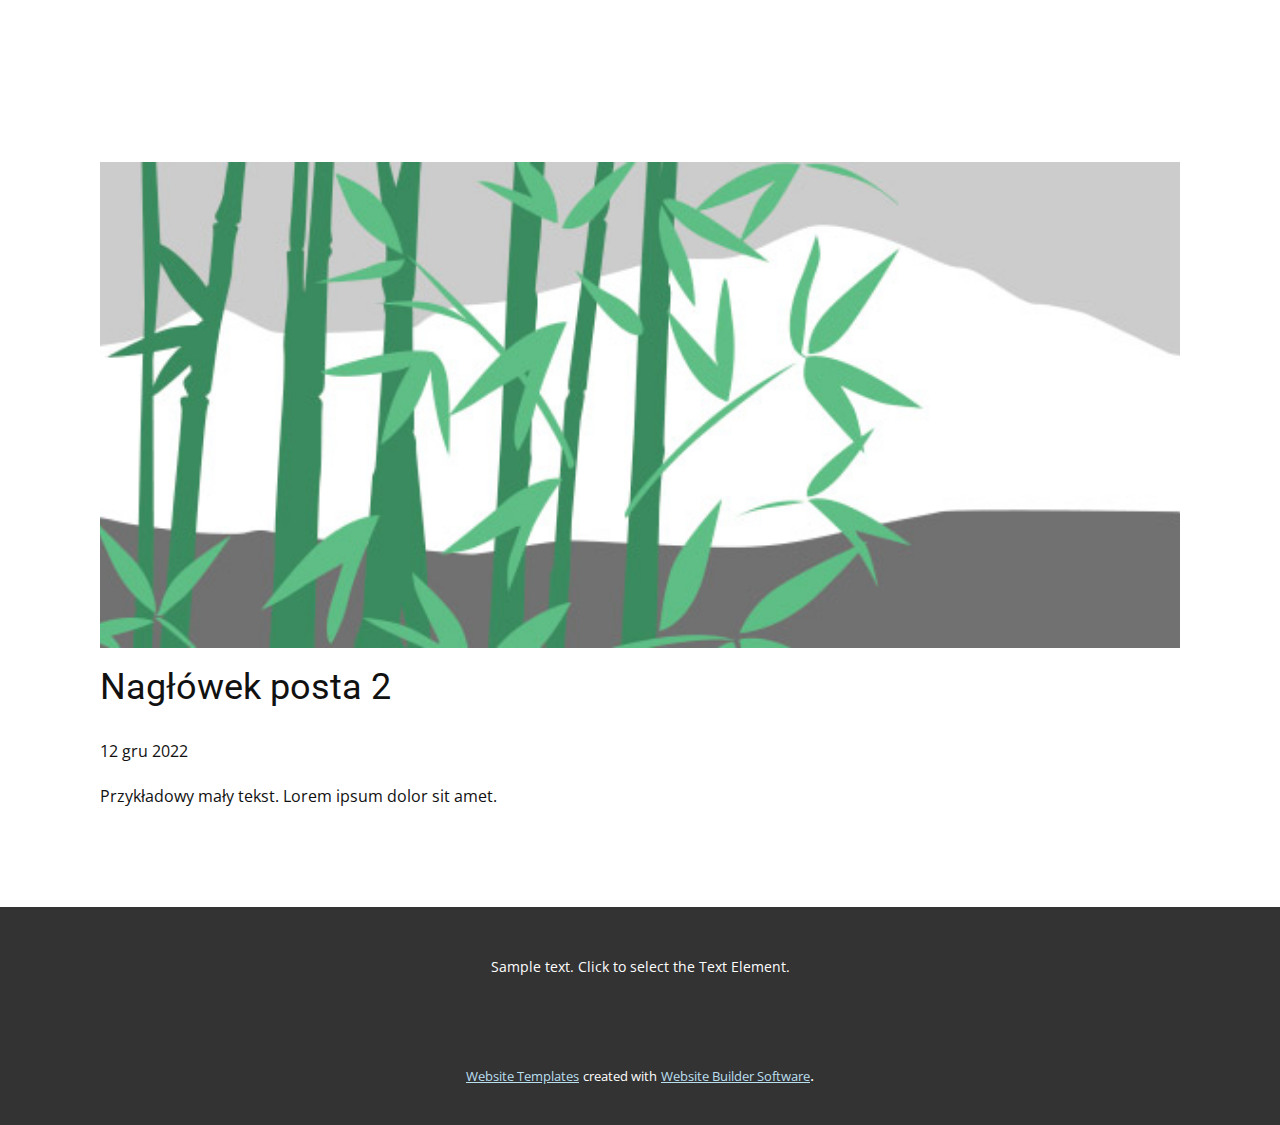
<file: blog/post-1.html>
<!DOCTYPE html>
<html style="font-size: 16px;" lang="pl"><head>
    <meta name="viewport" content="width=device-width, initial-scale=1.0">
    <meta charset="utf-8">
    <meta name="keywords" content="Nagłówek posta 1">
    <meta name="description" content="">
    <title>Nagłówek posta 2 </title>
    <link rel="stylesheet" href="../nicepage.css" media="screen">
<link rel="stylesheet" href="../Post-Template.css" media="screen">
    <script class="u-script" type="text/javascript" src="../jquery.js" defer=""></script>
    <script class="u-script" type="text/javascript" src="../nicepage.js" defer=""></script>
    <meta name="generator" content="Nicepage 5.1.5, nicepage.com">
    <link id="u-theme-google-font" rel="stylesheet" href="https://fonts.googleapis.com/css?family=Roboto:100,100i,300,300i,400,400i,500,500i,700,700i,900,900i|Open+Sans:300,300i,400,400i,500,500i,600,600i,700,700i,800,800i">
    
    
    <script type="application/ld+json">{
		"@context": "http://schema.org",
		"@type": "Organization",
		"name": ""
}</script>
    <meta name="theme-color" content="#4894b6">
  </head>
  <body class="u-body u-xl-mode" data-lang="pl"><header class="u-align-center-sm u-align-center-xs u-clearfix u-header u-header" id="sec-9ee4"><div class="u-clearfix u-sheet u-sheet-1"></div></header>
    <section class="u-align-center u-clearfix u-section-1" id="sec-3700">
      <div class="u-clearfix u-sheet u-valign-middle-md u-valign-middle-sm u-valign-middle-xs u-sheet-1"><!--post_details--><!--post_details_options_json--><!--{"source":""}--><!--/post_details_options_json--><!--blog_post-->
        <div class="u-container-style u-expanded-width u-post-details u-post-details-1">
          <div class="u-container-layout u-valign-middle u-container-layout-1"><!--blog_post_image-->
            <img alt="" class="u-blog-control u-expanded-width u-image u-image-default u-image-1" src="../images/68f64b9d.jpeg"><!--/blog_post_image--><!--blog_post_header-->
            <h2 class="u-blog-control u-text u-text-1">Nagłówek posta 2 </h2><!--/blog_post_header--><!--blog_post_metadata-->
            <div class="u-blog-control u-metadata u-metadata-1"><!--blog_post_metadata_date-->
              <span class="u-meta-date u-meta-icon">12 gru 2022</span><!--/blog_post_metadata_date--><!--blog_post_metadata_category-->
              <!--/blog_post_metadata_category--><!--blog_post_metadata_comments-->
              <!--/blog_post_metadata_comments-->
            </div><!--/blog_post_metadata--><!--blog_post_content-->
            <div class="u-align-justify u-blog-control u-post-content u-text u-text-2 fr-view">
  Przykładowy mały tekst. Lorem ipsum dolor sit amet.
  </div><!--/blog_post_content-->
          </div>
        </div><!--/blog_post--><!--/post_details-->
      </div>
    </section>
    
    
    <footer class="u-align-center u-clearfix u-footer u-grey-80 u-footer" id="sec-32b4"><div class="u-clearfix u-sheet u-sheet-1">
        <p class="u-small-text u-text u-text-variant u-text-1" data-lang-en="Sample text. Click to select the Text Element.">Sample text. Click to select the Text Element.</p>
      </div></footer>
    <section class="u-backlink u-clearfix u-grey-80">
      <a class="u-link" href="https://nicepage.com/website-templates" target="_blank">
        <span>Website Templates</span>
      </a>
      <p class="u-text">
        <span>created with</span>
      </p>
      <a class="u-link" href="" target="_blank">
        <span>Website Builder Software</span>
      </a>. 
    </section>
  
</body></html>
</file>
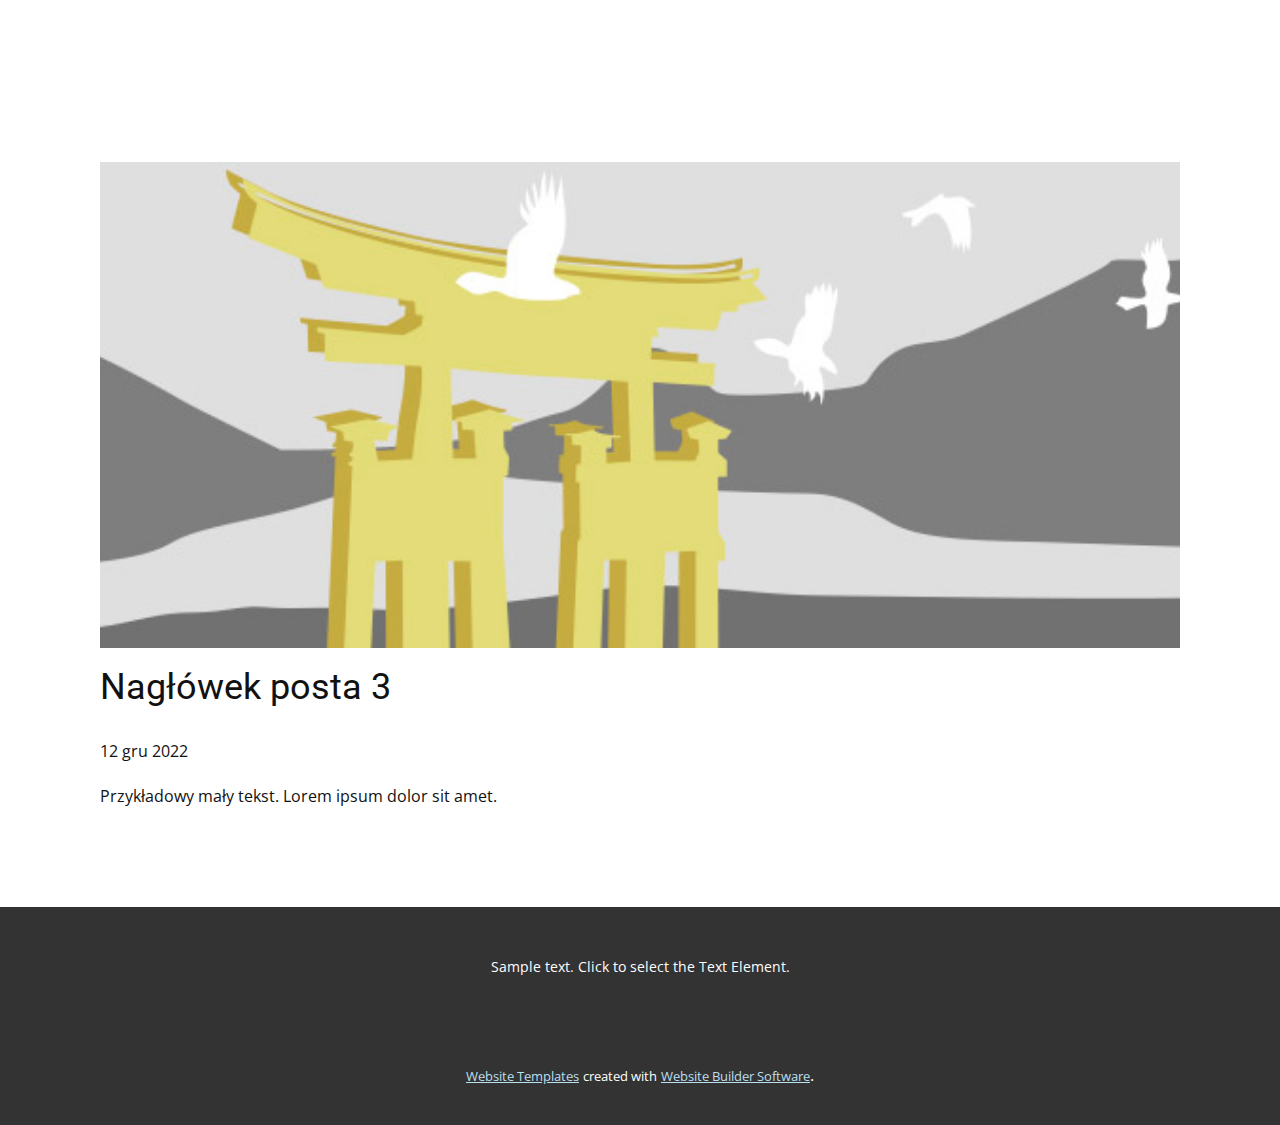
<file: blog/post-2.html>
<!DOCTYPE html>
<html style="font-size: 16px;" lang="pl"><head>
    <meta name="viewport" content="width=device-width, initial-scale=1.0">
    <meta charset="utf-8">
    <meta name="keywords" content="Nagłówek posta 1">
    <meta name="description" content="">
    <title>Nagłówek posta 3 </title>
    <link rel="stylesheet" href="../nicepage.css" media="screen">
<link rel="stylesheet" href="../Post-Template.css" media="screen">
    <script class="u-script" type="text/javascript" src="../jquery.js" defer=""></script>
    <script class="u-script" type="text/javascript" src="../nicepage.js" defer=""></script>
    <meta name="generator" content="Nicepage 5.1.5, nicepage.com">
    <link id="u-theme-google-font" rel="stylesheet" href="https://fonts.googleapis.com/css?family=Roboto:100,100i,300,300i,400,400i,500,500i,700,700i,900,900i|Open+Sans:300,300i,400,400i,500,500i,600,600i,700,700i,800,800i">
    
    
    <script type="application/ld+json">{
		"@context": "http://schema.org",
		"@type": "Organization",
		"name": ""
}</script>
    <meta name="theme-color" content="#4894b6">
  </head>
  <body class="u-body u-xl-mode" data-lang="pl"><header class="u-align-center-sm u-align-center-xs u-clearfix u-header u-header" id="sec-9ee4"><div class="u-clearfix u-sheet u-sheet-1"></div></header>
    <section class="u-align-center u-clearfix u-section-1" id="sec-3700">
      <div class="u-clearfix u-sheet u-valign-middle-md u-valign-middle-sm u-valign-middle-xs u-sheet-1"><!--post_details--><!--post_details_options_json--><!--{"source":""}--><!--/post_details_options_json--><!--blog_post-->
        <div class="u-container-style u-expanded-width u-post-details u-post-details-1">
          <div class="u-container-layout u-valign-middle u-container-layout-1"><!--blog_post_image-->
            <img alt="" class="u-blog-control u-expanded-width u-image u-image-default u-image-1" src="../images/8ad73f3c.jpeg"><!--/blog_post_image--><!--blog_post_header-->
            <h2 class="u-blog-control u-text u-text-1">Nagłówek posta 3 </h2><!--/blog_post_header--><!--blog_post_metadata-->
            <div class="u-blog-control u-metadata u-metadata-1"><!--blog_post_metadata_date-->
              <span class="u-meta-date u-meta-icon">12 gru 2022</span><!--/blog_post_metadata_date--><!--blog_post_metadata_category-->
              <!--/blog_post_metadata_category--><!--blog_post_metadata_comments-->
              <!--/blog_post_metadata_comments-->
            </div><!--/blog_post_metadata--><!--blog_post_content-->
            <div class="u-align-justify u-blog-control u-post-content u-text u-text-2 fr-view">
  Przykładowy mały tekst. Lorem ipsum dolor sit amet.
  </div><!--/blog_post_content-->
          </div>
        </div><!--/blog_post--><!--/post_details-->
      </div>
    </section>
    
    
    <footer class="u-align-center u-clearfix u-footer u-grey-80 u-footer" id="sec-32b4"><div class="u-clearfix u-sheet u-sheet-1">
        <p class="u-small-text u-text u-text-variant u-text-1" data-lang-en="Sample text. Click to select the Text Element.">Sample text. Click to select the Text Element.</p>
      </div></footer>
    <section class="u-backlink u-clearfix u-grey-80">
      <a class="u-link" href="https://nicepage.com/website-templates" target="_blank">
        <span>Website Templates</span>
      </a>
      <p class="u-text">
        <span>created with</span>
      </p>
      <a class="u-link" href="" target="_blank">
        <span>Website Builder Software</span>
      </a>. 
    </section>
  
</body></html>
</file>
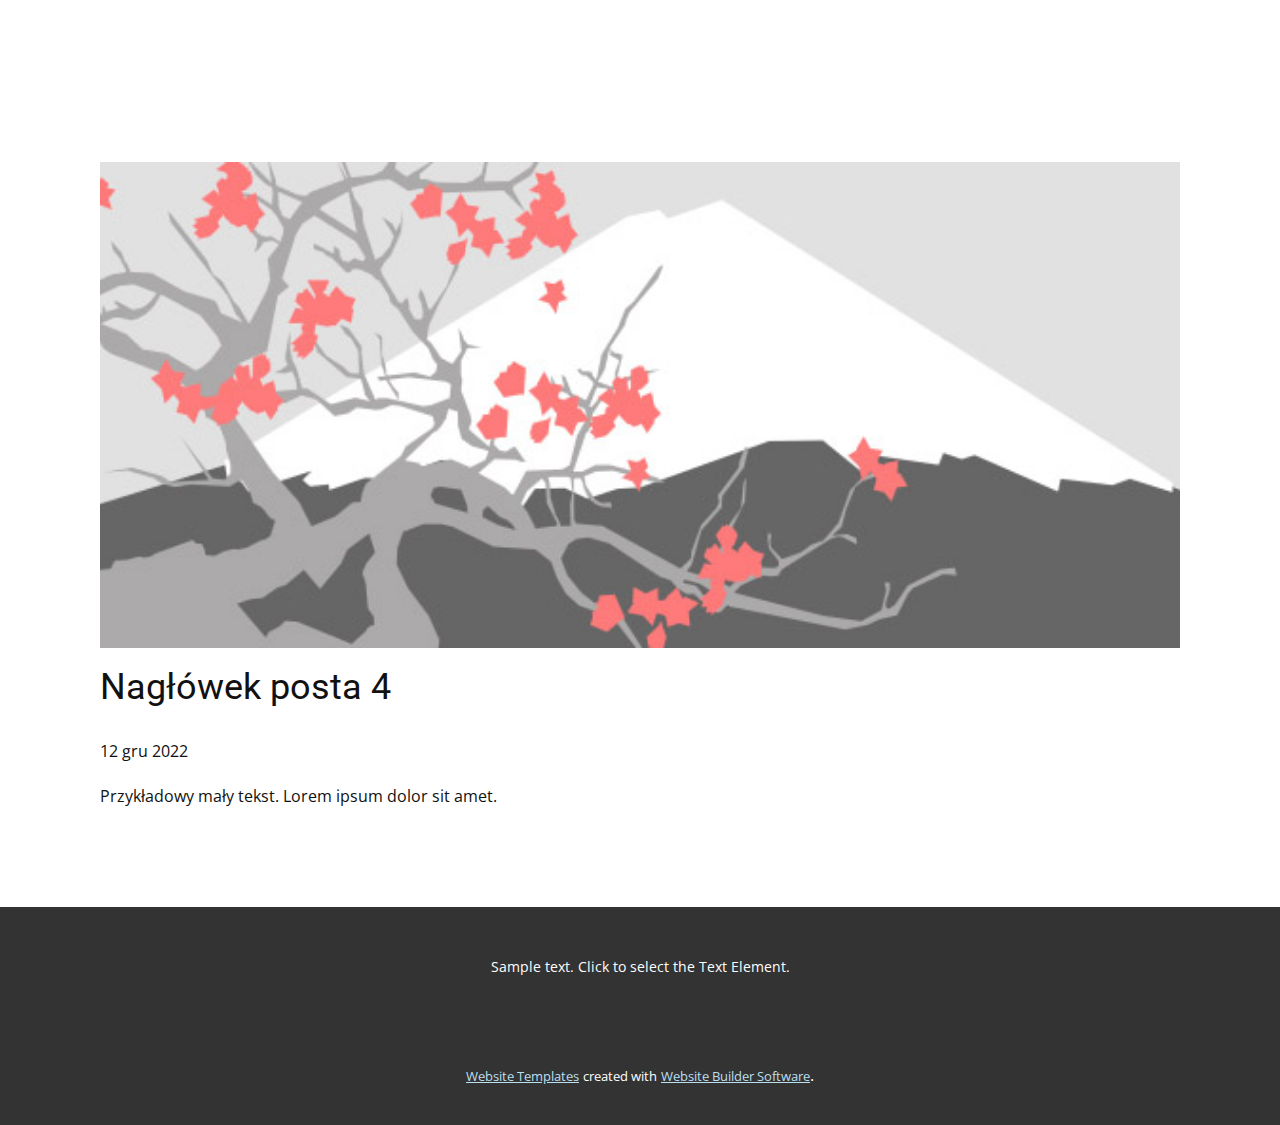
<file: blog/post-3.html>
<!DOCTYPE html>
<html style="font-size: 16px;" lang="pl"><head>
    <meta name="viewport" content="width=device-width, initial-scale=1.0">
    <meta charset="utf-8">
    <meta name="keywords" content="Nagłówek posta 1">
    <meta name="description" content="">
    <title>Nagłówek posta 4 </title>
    <link rel="stylesheet" href="../nicepage.css" media="screen">
<link rel="stylesheet" href="../Post-Template.css" media="screen">
    <script class="u-script" type="text/javascript" src="../jquery.js" defer=""></script>
    <script class="u-script" type="text/javascript" src="../nicepage.js" defer=""></script>
    <meta name="generator" content="Nicepage 5.1.5, nicepage.com">
    <link id="u-theme-google-font" rel="stylesheet" href="https://fonts.googleapis.com/css?family=Roboto:100,100i,300,300i,400,400i,500,500i,700,700i,900,900i|Open+Sans:300,300i,400,400i,500,500i,600,600i,700,700i,800,800i">
    
    
    <script type="application/ld+json">{
		"@context": "http://schema.org",
		"@type": "Organization",
		"name": ""
}</script>
    <meta name="theme-color" content="#4894b6">
  </head>
  <body class="u-body u-xl-mode" data-lang="pl"><header class="u-align-center-sm u-align-center-xs u-clearfix u-header u-header" id="sec-9ee4"><div class="u-clearfix u-sheet u-sheet-1"></div></header>
    <section class="u-align-center u-clearfix u-section-1" id="sec-3700">
      <div class="u-clearfix u-sheet u-valign-middle-md u-valign-middle-sm u-valign-middle-xs u-sheet-1"><!--post_details--><!--post_details_options_json--><!--{"source":""}--><!--/post_details_options_json--><!--blog_post-->
        <div class="u-container-style u-expanded-width u-post-details u-post-details-1">
          <div class="u-container-layout u-valign-middle u-container-layout-1"><!--blog_post_image-->
            <img alt="" class="u-blog-control u-expanded-width u-image u-image-default u-image-1" src="../images/0fd3416c.jpeg"><!--/blog_post_image--><!--blog_post_header-->
            <h2 class="u-blog-control u-text u-text-1">Nagłówek posta 4 </h2><!--/blog_post_header--><!--blog_post_metadata-->
            <div class="u-blog-control u-metadata u-metadata-1"><!--blog_post_metadata_date-->
              <span class="u-meta-date u-meta-icon">12 gru 2022</span><!--/blog_post_metadata_date--><!--blog_post_metadata_category-->
              <!--/blog_post_metadata_category--><!--blog_post_metadata_comments-->
              <!--/blog_post_metadata_comments-->
            </div><!--/blog_post_metadata--><!--blog_post_content-->
            <div class="u-align-justify u-blog-control u-post-content u-text u-text-2 fr-view">
  Przykładowy mały tekst. Lorem ipsum dolor sit amet.
  </div><!--/blog_post_content-->
          </div>
        </div><!--/blog_post--><!--/post_details-->
      </div>
    </section>
    
    
    <footer class="u-align-center u-clearfix u-footer u-grey-80 u-footer" id="sec-32b4"><div class="u-clearfix u-sheet u-sheet-1">
        <p class="u-small-text u-text u-text-variant u-text-1" data-lang-en="Sample text. Click to select the Text Element.">Sample text. Click to select the Text Element.</p>
      </div></footer>
    <section class="u-backlink u-clearfix u-grey-80">
      <a class="u-link" href="https://nicepage.com/website-templates" target="_blank">
        <span>Website Templates</span>
      </a>
      <p class="u-text">
        <span>created with</span>
      </p>
      <a class="u-link" href="" target="_blank">
        <span>Website Builder Software</span>
      </a>. 
    </section>
  
</body></html>
</file>
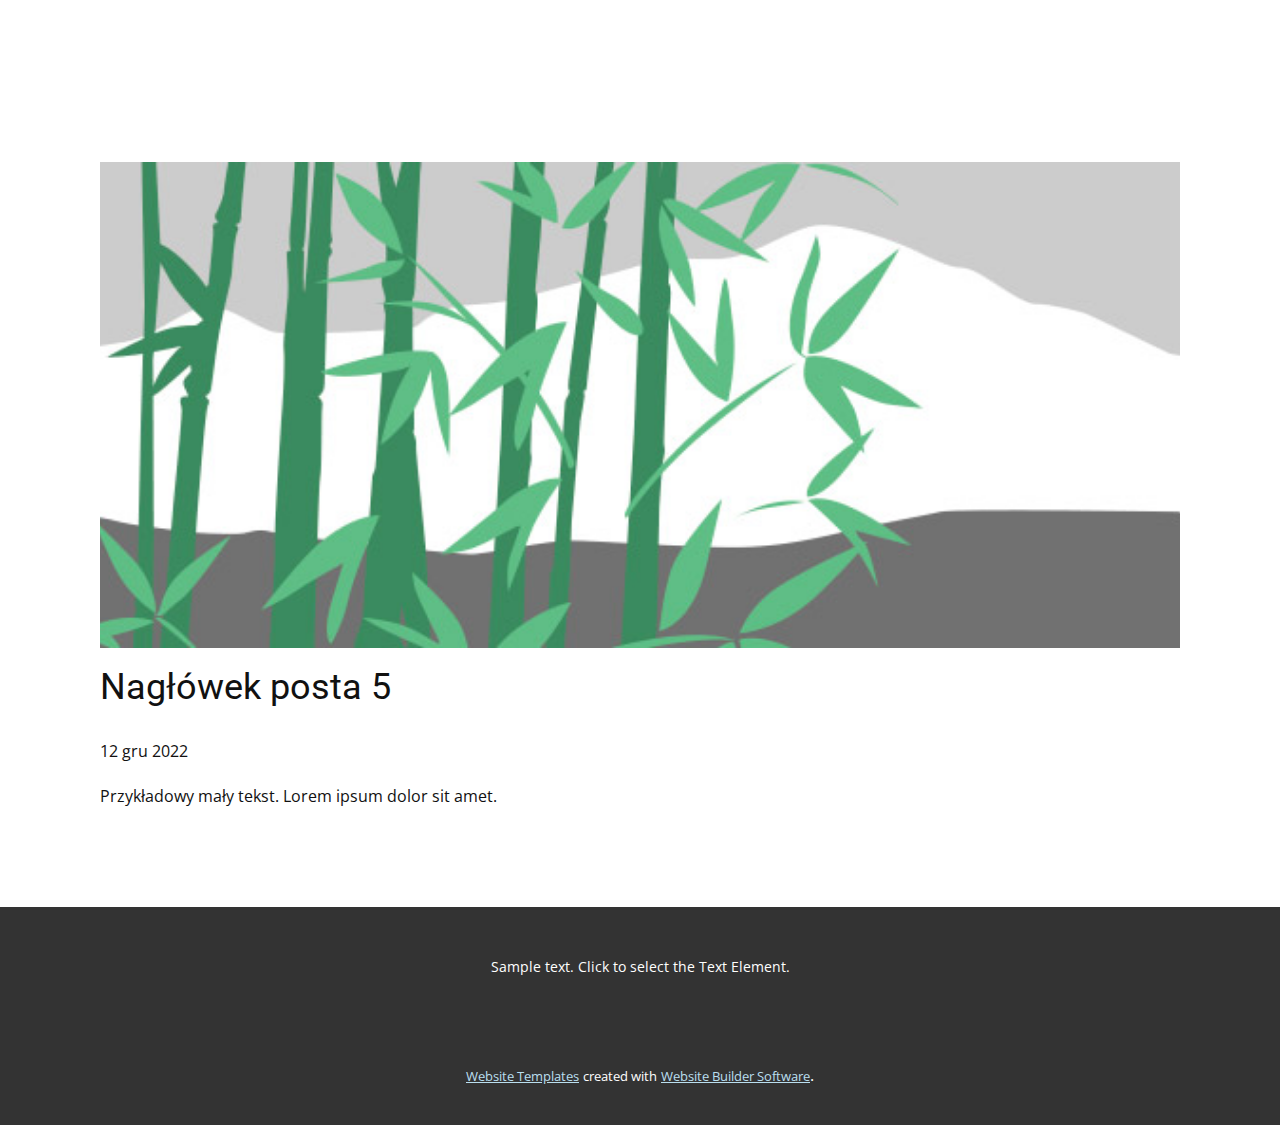
<file: blog/post-4.html>
<!DOCTYPE html>
<html style="font-size: 16px;" lang="pl"><head>
    <meta name="viewport" content="width=device-width, initial-scale=1.0">
    <meta charset="utf-8">
    <meta name="keywords" content="Nagłówek posta 1">
    <meta name="description" content="">
    <title>Nagłówek posta 5 </title>
    <link rel="stylesheet" href="../nicepage.css" media="screen">
<link rel="stylesheet" href="../Post-Template.css" media="screen">
    <script class="u-script" type="text/javascript" src="../jquery.js" defer=""></script>
    <script class="u-script" type="text/javascript" src="../nicepage.js" defer=""></script>
    <meta name="generator" content="Nicepage 5.1.5, nicepage.com">
    <link id="u-theme-google-font" rel="stylesheet" href="https://fonts.googleapis.com/css?family=Roboto:100,100i,300,300i,400,400i,500,500i,700,700i,900,900i|Open+Sans:300,300i,400,400i,500,500i,600,600i,700,700i,800,800i">
    
    
    <script type="application/ld+json">{
		"@context": "http://schema.org",
		"@type": "Organization",
		"name": ""
}</script>
    <meta name="theme-color" content="#4894b6">
  </head>
  <body class="u-body u-xl-mode" data-lang="pl"><header class="u-align-center-sm u-align-center-xs u-clearfix u-header u-header" id="sec-9ee4"><div class="u-clearfix u-sheet u-sheet-1"></div></header>
    <section class="u-align-center u-clearfix u-section-1" id="sec-3700">
      <div class="u-clearfix u-sheet u-valign-middle-md u-valign-middle-sm u-valign-middle-xs u-sheet-1"><!--post_details--><!--post_details_options_json--><!--{"source":""}--><!--/post_details_options_json--><!--blog_post-->
        <div class="u-container-style u-expanded-width u-post-details u-post-details-1">
          <div class="u-container-layout u-valign-middle u-container-layout-1"><!--blog_post_image-->
            <img alt="" class="u-blog-control u-expanded-width u-image u-image-default u-image-1" src="../images/68f64b9d.jpeg"><!--/blog_post_image--><!--blog_post_header-->
            <h2 class="u-blog-control u-text u-text-1">Nagłówek posta 5 </h2><!--/blog_post_header--><!--blog_post_metadata-->
            <div class="u-blog-control u-metadata u-metadata-1"><!--blog_post_metadata_date-->
              <span class="u-meta-date u-meta-icon">12 gru 2022</span><!--/blog_post_metadata_date--><!--blog_post_metadata_category-->
              <!--/blog_post_metadata_category--><!--blog_post_metadata_comments-->
              <!--/blog_post_metadata_comments-->
            </div><!--/blog_post_metadata--><!--blog_post_content-->
            <div class="u-align-justify u-blog-control u-post-content u-text u-text-2 fr-view">
  Przykładowy mały tekst. Lorem ipsum dolor sit amet.
  </div><!--/blog_post_content-->
          </div>
        </div><!--/blog_post--><!--/post_details-->
      </div>
    </section>
    
    
    <footer class="u-align-center u-clearfix u-footer u-grey-80 u-footer" id="sec-32b4"><div class="u-clearfix u-sheet u-sheet-1">
        <p class="u-small-text u-text u-text-variant u-text-1" data-lang-en="Sample text. Click to select the Text Element.">Sample text. Click to select the Text Element.</p>
      </div></footer>
    <section class="u-backlink u-clearfix u-grey-80">
      <a class="u-link" href="https://nicepage.com/website-templates" target="_blank">
        <span>Website Templates</span>
      </a>
      <p class="u-text">
        <span>created with</span>
      </p>
      <a class="u-link" href="" target="_blank">
        <span>Website Builder Software</span>
      </a>. 
    </section>
  
</body></html>
</file>
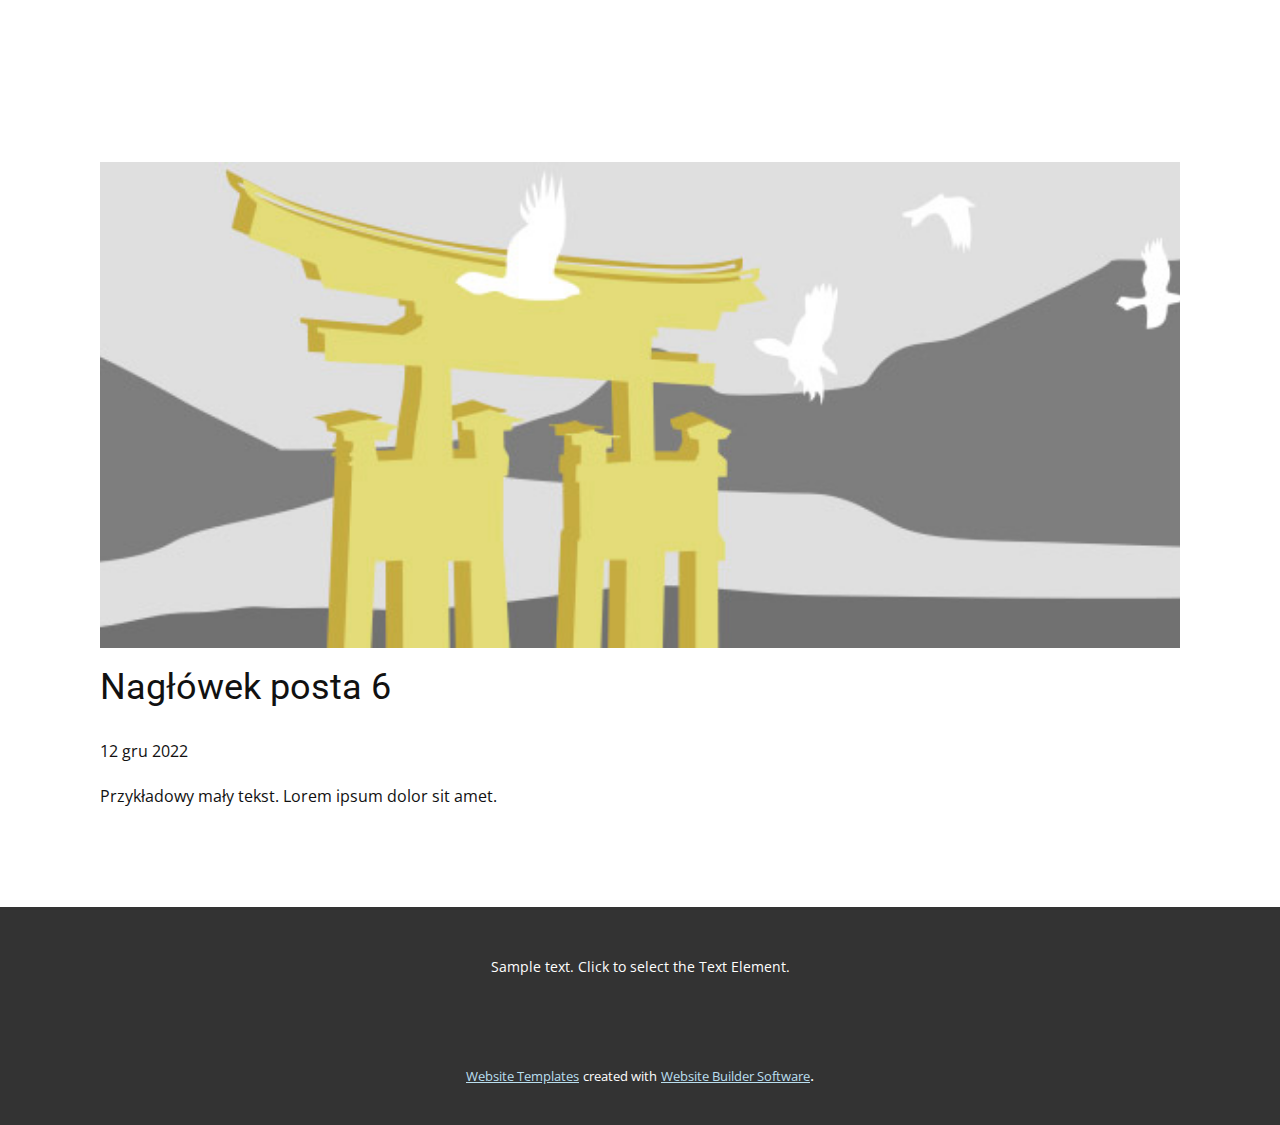
<file: blog/post-5.html>
<!DOCTYPE html>
<html style="font-size: 16px;" lang="pl"><head>
    <meta name="viewport" content="width=device-width, initial-scale=1.0">
    <meta charset="utf-8">
    <meta name="keywords" content="Nagłówek posta 1">
    <meta name="description" content="">
    <title>Nagłówek posta 6 </title>
    <link rel="stylesheet" href="../nicepage.css" media="screen">
<link rel="stylesheet" href="../Post-Template.css" media="screen">
    <script class="u-script" type="text/javascript" src="../jquery.js" defer=""></script>
    <script class="u-script" type="text/javascript" src="../nicepage.js" defer=""></script>
    <meta name="generator" content="Nicepage 5.1.5, nicepage.com">
    <link id="u-theme-google-font" rel="stylesheet" href="https://fonts.googleapis.com/css?family=Roboto:100,100i,300,300i,400,400i,500,500i,700,700i,900,900i|Open+Sans:300,300i,400,400i,500,500i,600,600i,700,700i,800,800i">
    
    
    <script type="application/ld+json">{
		"@context": "http://schema.org",
		"@type": "Organization",
		"name": ""
}</script>
    <meta name="theme-color" content="#4894b6">
  </head>
  <body class="u-body u-xl-mode" data-lang="pl"><header class="u-align-center-sm u-align-center-xs u-clearfix u-header u-header" id="sec-9ee4"><div class="u-clearfix u-sheet u-sheet-1"></div></header>
    <section class="u-align-center u-clearfix u-section-1" id="sec-3700">
      <div class="u-clearfix u-sheet u-valign-middle-md u-valign-middle-sm u-valign-middle-xs u-sheet-1"><!--post_details--><!--post_details_options_json--><!--{"source":""}--><!--/post_details_options_json--><!--blog_post-->
        <div class="u-container-style u-expanded-width u-post-details u-post-details-1">
          <div class="u-container-layout u-valign-middle u-container-layout-1"><!--blog_post_image-->
            <img alt="" class="u-blog-control u-expanded-width u-image u-image-default u-image-1" src="../images/8ad73f3c.jpeg"><!--/blog_post_image--><!--blog_post_header-->
            <h2 class="u-blog-control u-text u-text-1">Nagłówek posta 6 </h2><!--/blog_post_header--><!--blog_post_metadata-->
            <div class="u-blog-control u-metadata u-metadata-1"><!--blog_post_metadata_date-->
              <span class="u-meta-date u-meta-icon">12 gru 2022</span><!--/blog_post_metadata_date--><!--blog_post_metadata_category-->
              <!--/blog_post_metadata_category--><!--blog_post_metadata_comments-->
              <!--/blog_post_metadata_comments-->
            </div><!--/blog_post_metadata--><!--blog_post_content-->
            <div class="u-align-justify u-blog-control u-post-content u-text u-text-2 fr-view">
  Przykładowy mały tekst. Lorem ipsum dolor sit amet.
  </div><!--/blog_post_content-->
          </div>
        </div><!--/blog_post--><!--/post_details-->
      </div>
    </section>
    
    
    <footer class="u-align-center u-clearfix u-footer u-grey-80 u-footer" id="sec-32b4"><div class="u-clearfix u-sheet u-sheet-1">
        <p class="u-small-text u-text u-text-variant u-text-1" data-lang-en="Sample text. Click to select the Text Element.">Sample text. Click to select the Text Element.</p>
      </div></footer>
    <section class="u-backlink u-clearfix u-grey-80">
      <a class="u-link" href="https://nicepage.com/website-templates" target="_blank">
        <span>Website Templates</span>
      </a>
      <p class="u-text">
        <span>created with</span>
      </p>
      <a class="u-link" href="" target="_blank">
        <span>Website Builder Software</span>
      </a>. 
    </section>
  
</body></html>
</file>
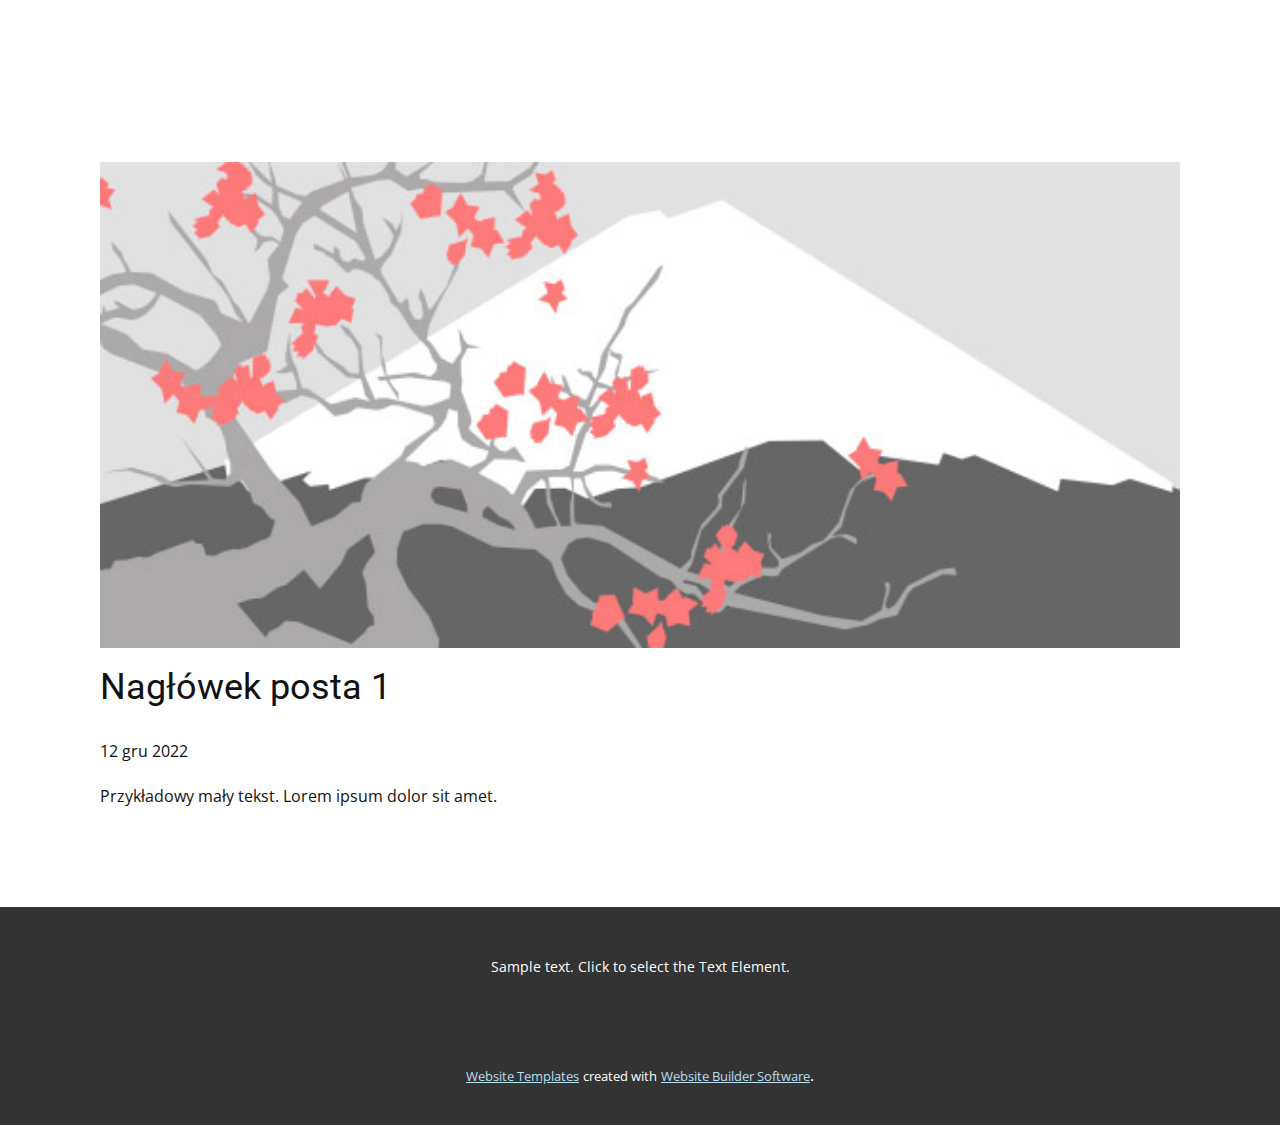
<file: blog/post.html>
<!DOCTYPE html>
<html style="font-size: 16px;" lang="pl"><head>
    <meta name="viewport" content="width=device-width, initial-scale=1.0">
    <meta charset="utf-8">
    <meta name="keywords" content="Nagłówek posta 1">
    <meta name="description" content="">
    <title>Nagłówek posta 1 </title>
    <link rel="stylesheet" href="../nicepage.css" media="screen">
<link rel="stylesheet" href="../Post-Template.css" media="screen">
    <script class="u-script" type="text/javascript" src="../jquery.js" defer=""></script>
    <script class="u-script" type="text/javascript" src="../nicepage.js" defer=""></script>
    <meta name="generator" content="Nicepage 5.1.5, nicepage.com">
    <link id="u-theme-google-font" rel="stylesheet" href="https://fonts.googleapis.com/css?family=Roboto:100,100i,300,300i,400,400i,500,500i,700,700i,900,900i|Open+Sans:300,300i,400,400i,500,500i,600,600i,700,700i,800,800i">
    
    
    <script type="application/ld+json">{
		"@context": "http://schema.org",
		"@type": "Organization",
		"name": ""
}</script>
    <meta name="theme-color" content="#4894b6">
  </head>
  <body class="u-body u-xl-mode" data-lang="pl"><header class="u-align-center-sm u-align-center-xs u-clearfix u-header u-header" id="sec-9ee4"><div class="u-clearfix u-sheet u-sheet-1"></div></header>
    <section class="u-align-center u-clearfix u-section-1" id="sec-3700">
      <div class="u-clearfix u-sheet u-valign-middle-md u-valign-middle-sm u-valign-middle-xs u-sheet-1"><!--post_details--><!--post_details_options_json--><!--{"source":""}--><!--/post_details_options_json--><!--blog_post-->
        <div class="u-container-style u-expanded-width u-post-details u-post-details-1">
          <div class="u-container-layout u-valign-middle u-container-layout-1"><!--blog_post_image-->
            <img alt="" class="u-blog-control u-expanded-width u-image u-image-default u-image-1" src="../images/0fd3416c.jpeg"><!--/blog_post_image--><!--blog_post_header-->
            <h2 class="u-blog-control u-text u-text-1">Nagłówek posta 1 </h2><!--/blog_post_header--><!--blog_post_metadata-->
            <div class="u-blog-control u-metadata u-metadata-1"><!--blog_post_metadata_date-->
              <span class="u-meta-date u-meta-icon">12 gru 2022</span><!--/blog_post_metadata_date--><!--blog_post_metadata_category-->
              <!--/blog_post_metadata_category--><!--blog_post_metadata_comments-->
              <!--/blog_post_metadata_comments-->
            </div><!--/blog_post_metadata--><!--blog_post_content-->
            <div class="u-align-justify u-blog-control u-post-content u-text u-text-2 fr-view">
  Przykładowy mały tekst. Lorem ipsum dolor sit amet.
  </div><!--/blog_post_content-->
          </div>
        </div><!--/blog_post--><!--/post_details-->
      </div>
    </section>
    
    
    <footer class="u-align-center u-clearfix u-footer u-grey-80 u-footer" id="sec-32b4"><div class="u-clearfix u-sheet u-sheet-1">
        <p class="u-small-text u-text u-text-variant u-text-1" data-lang-en="Sample text. Click to select the Text Element.">Sample text. Click to select the Text Element.</p>
      </div></footer>
    <section class="u-backlink u-clearfix u-grey-80">
      <a class="u-link" href="https://nicepage.com/website-templates" target="_blank">
        <span>Website Templates</span>
      </a>
      <p class="u-text">
        <span>created with</span>
      </p>
      <a class="u-link" href="" target="_blank">
        <span>Website Builder Software</span>
      </a>. 
    </section>
  
</body></html>
</file>
